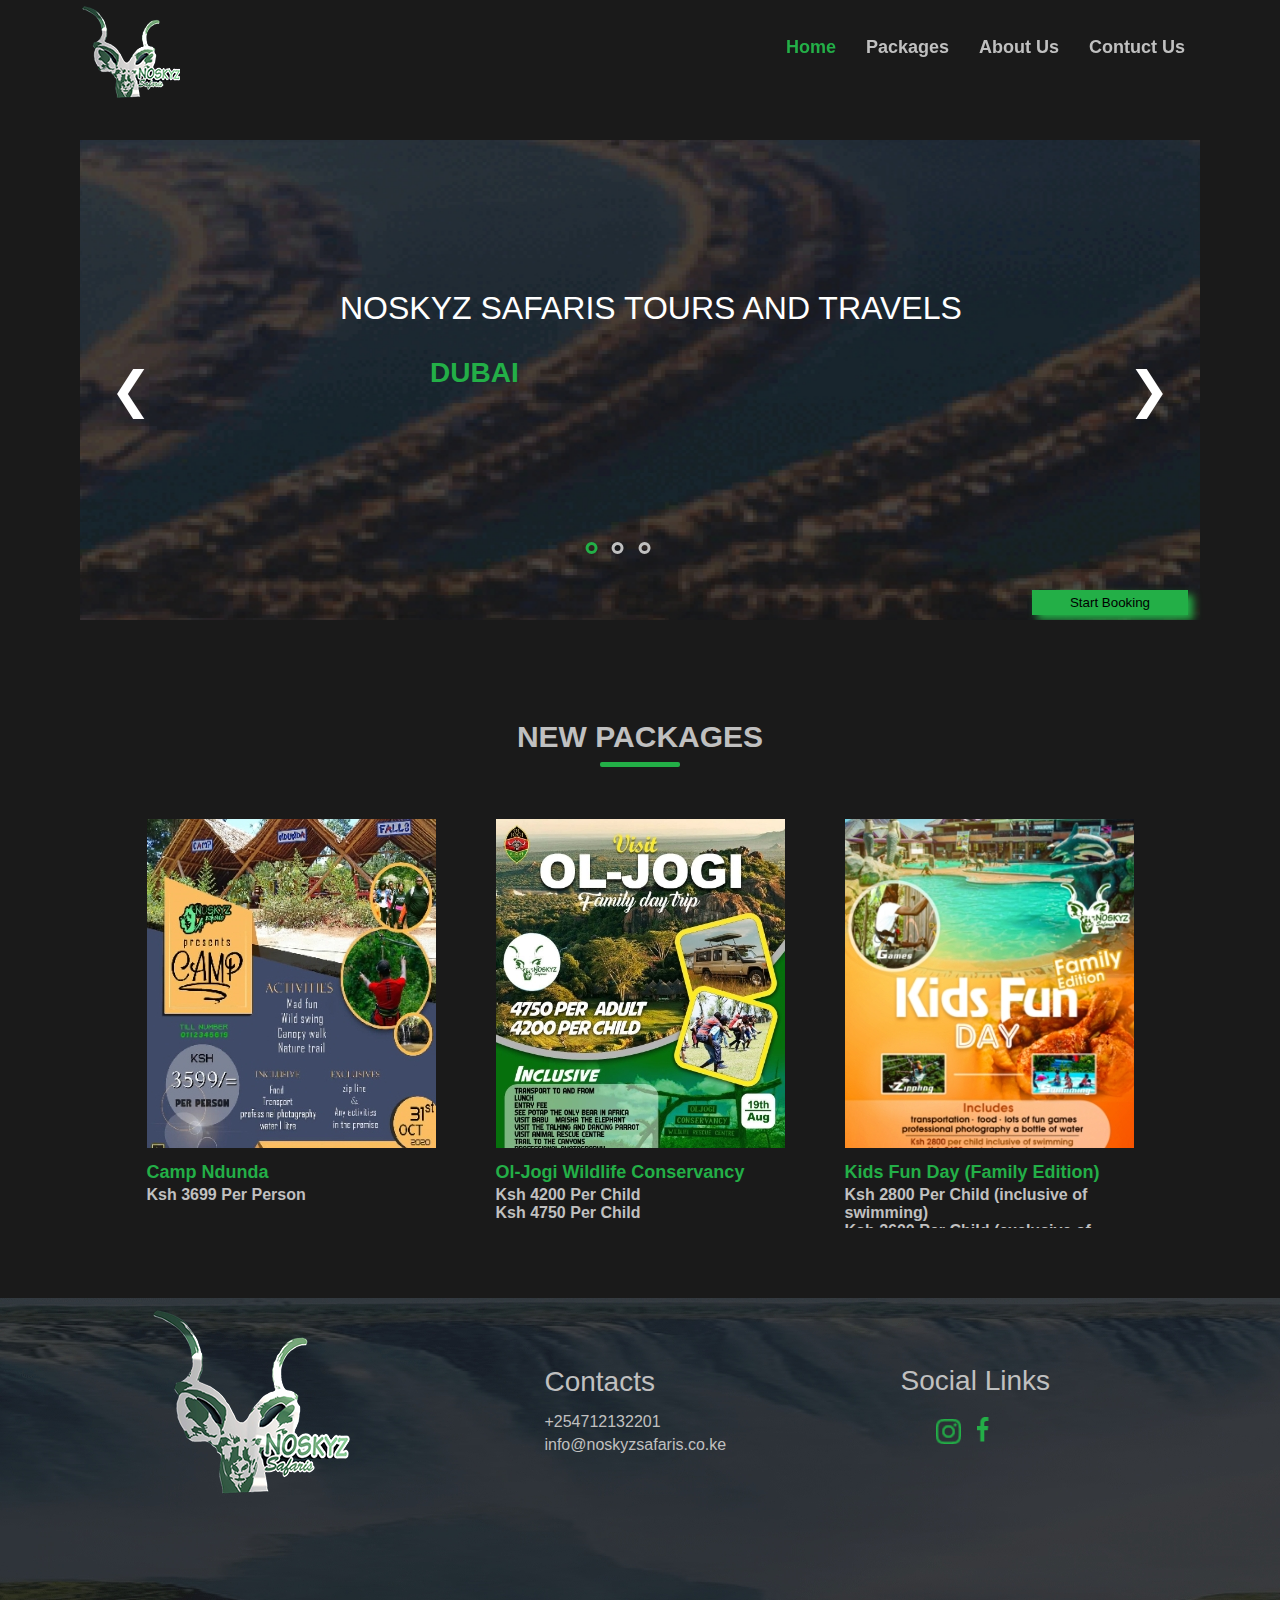
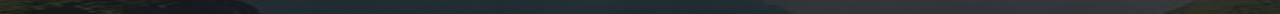
<file: index.html>
<!DOCTYPE html>
<html lang="en">
<head>
    <meta charset="UTF-8">
    <meta name="viewport" content="width=device-width, initial-scale=1.0">
    <title>NOSKYZ SAFARIS TOURS AND TRAVELS</title>
    <link rel="stylesheet" href="css/style.css">
</head>
<body>

            <!-- header -->
<header>
    <div class="wrapper-header">
        <div class="logo-nav-div">
            <a href="index.html" class="head-logo">
                <img 
                srcset="images/logo9.png 100w,
                        images/logo4.png 226w,
                        images/logo3.png 180w"
            
                sizes="(min-width: 1200px) 100px,
                       (min-width: 768px) 226px,
                       (min-width: 360px) 180px"
                
                src="images/logo3.png" alt="">
            </a>
            <nav id="navBox">
                <div id="closeBtn"><img src="images/close-green.png" alt=""></div>
                <a href="index.html" class="navItem">Home</a>
                <a href="packages.html" class="navItem">Packages</a>
                <a href="aboutUs.html" class="navItem">About Us</a>
                <a href="contuctUs.html" class="navItem">Contuct Us</a>
            </nav>
            <div id="menuBtn"><img src="images/moblie-menu.png" alt=""></div>
        </div>  
    </div> 
</header>
           <!-- /header --> 


         <!-- Slider -->
<div class="slide-container">         
    <div class="wrapper-slider">        
        <div class="slider">
            <div class="myslide fade" style="display: block;">
                    <div class="wrapper-siderTxt">  
                        <div class="txt">
                            <h1 class="header-slider">NOSKYZ SAFARIS TOURS AND TRAVELS</h1>
                            <p class="sliderTxt">DUBAI</p>
                            <a href="PackageDetail/dubai.html"><button class="btn">Start Booking</button></a>
                        </div>
                    </div> 
                    <img 
                    srcset="images/desktop dubai-slider.jpg 1280w,
                            images/tab dubai-slider.jpg 720w,
                            images/mobile dubai-slider.jpg 285w"
                
                    sizes="(min-width: 1200)  1280px,
                           (min-width: 768px) 720px,
                           (min-width: 360px) 285px"
                    
                    src="images/desktop dubai-slider.jpg" 
                    class="imgSlider" style="width: 100%; height: 100%;">
            </div>
            <div class="myslide fade">
                <div class="wrapper-siderTxt">  
                        <div class="txt">
                        <h1 class="header-slider">NOSKYZ SAFARIS TOURS AND TRAVELS</h1>
                        <p class="sliderTxt">Kids Fun Day (Family Edition)</p>
                        <a href="PackageDetail/Kids Fun Day.html"><button class="btn">Start Booking</button></a>
                        </div>
                </div> 
                <img 
                srcset="images/desktop kids-slider.jpg 1280w,
                        images/tab kids-slider.jpg 720w,
                        images/mobile kids-slider.jpg 285w"
            
                sizes="(min-width: 1200)  1280px,
                       (min-width: 768px) 720px,
                       (min-width: 360px) 285px"
                
                src="images/desktop kids-slider.jpg" 
                class="imgSlider" style="width: 100%; height: 100%;">
            </div>
            <div class="myslide fade">
                <div class="wrapper-siderTxt">  
                        <div class="txt">
                        <h1 class="header-slider">NOSKYZ SAFARIS TOURS AND TRAVELS</h1>
                        <p class="sliderTxt wide">Taita Taveta(3 nights 4 days safari)</p>
                        <a href="PackageDetail/Taita Taveta.html"><button class="btn">Start Booking</button></a>
                        </div>
                </div> 
                <img 
                srcset="images/desktop taveta-slider.jpg 1280w,
                        images/tab taveta-slider.jpg 720w,
                        images/mobile taveta-slider.jpg 285w"
            
                sizes="(min-width: 1200)  1280px,
                       (min-width: 768px) 720px,
                       (min-width: 360px) 285px"
                
                src="images/desktop taveta-slider.jpg" 
                class="imgSlider" style="width: 100%; height: 100%;">
            </div>
            <!-- <div class="myslide fade">
                <div class="wrapper-siderTxt">  
                        <div class="txt">
                        <h1 class="header-slider">NOSKYZ SAFARIS TOURS AND TRAVELS</h1>
                        <p class="sliderTxt">Camp Ndunda</p>
                        <a href="PackageDetail/Camp Ndunda.html"><button class="btn">Start Booking</button></a>
                        </div>
                </div> 
                <img 
                srcset="images/desktop campNdunda-slider.jpg 1280w,
                        images/tab campNdunda-slider.jpg 720w,
                        images/mobile campNdunda-slider.jpg 285w"
            
                sizes="(min-width: 1200)  1280px,
                       (min-width: 768px) 720px,
                       (min-width: 360px) 285px"
                
                src="images/desktop campNdunda-slider.jpg" 
                class="imgSlider" style="width: 100%; height: 100%;">
            </div> -->

            <div class="wrapper-prevNextDot">
                <!-- onclick js -->
                <a class="prev" onclick="plusSlides(-1)">&#10094;</a>
                <a class="next" onclick="plusSlides(1)">&#10095;</a> 
                
                <div class="dotsbox" style="text-align:center">
                <span class="dot" onclick="currentSlide(1)"></span>
                <span class="dot" onclick="currentSlide(2)"></span>
                <span class="dot" onclick="currentSlide(3)"></span>
                </div>
                <!-- /onclick js -->
            </div>  
        </div>
    </div>        
</div>
       
   <div class="wrapper">
          <!-- New PACKAGE (reusable for packages page)-->
       <div class="newPackages">
           <h1 class="titleNew">NEW PACKAGES</h1>
           <div class="dash"></div>
           <div class="newItems">
               <div class="new">
                    <a href="PackageDetail/Camp Ndunda.html" class="newItem">
                        <img 
                        srcset="images/large-campNdunda.jpg 289w,
                                images/mediumBig-campNdunda.jpg 220w,
                                images/mobile-campNdunda.jpg 270w"
      
                        sizes="(min-width: 1200px) 289px,
                               (min-width: 768px) 220px,
                               (min-width: 360px) 270px"
                  
                       src="images/mobile-campNdunda.jpg" alt="">
                     </a>       
                    <div class="newItemDetail">
                        <h1 class="newH1">Camp Ndunda</h1>
                        <p class="newTxt">Ksh 3699 Per Person</p>
                    </div>
               </div>
               <div class="new">
                <a href="PackageDetail/Ol-Jogi.html" class="newItem">
                    <img 
                          srcset="images/desktop ol-jogi poster.jpg 289w,
                                  images/tab ol-jogi poster.jpg 220w,
                                  images/mobile ol-jogi-poster.jpg 270w"
        
                          sizes="(min-width: 1200px) 289px,
                                 (min-width: 768px) 220px,
                                 (min-width: 360px) 270px"
                    
                        src="images/desktop ol-jogi poster.jpg" alt="">
                </a>
                    <div class="newItemDetail">
                        <h1 class="newH1">Ol-Jogi Wildlife Conservancy</h1>
                        <p class="newTxt">Ksh 4200 Per Child<br>Ksh 4750 Per Child</p>
                    </div>
               </div>
               <div class="new">
                <a href="PackageDetail/Kids Fun Day.html" class="newItem">
                    <img 
                          srcset="images/desktop kids-fun poster.jpg 289W,
                                  images/tab kids-fun poster.jpg 220w,
                                  images/mobile kids-fun poster.jpg 284w"
        
                          sizes="(min-width: 1200px) 289px,
                                 (min-width: 768px) 220px,
                                 (min-width: 360px) 284px"
                    
                        src="images/desktop kids-fun poster.jpg" alt="">
                </a>
                    <div class="newItemDetail">
                        <h1 class="newH1">Kids Fun Day (Family Edition)</h1>
                        <p class="newTxt">
                            Ksh 2800 Per Child (inclusive of swimming)
                            <br>
                            Ksh 2600 Per Child (exclusive of swimming)
                        </p>
                    </div>
               </div>
               
           </div>
       </div>         
   </div>  
   
              <!-- FOOTER -->
    <footer>
        <div class="wrapper-footer">    
            <a href="index.html"><div class="footerLogo">
                <img 
                srcset="images/logo8.png 200w,
                        images/logo7.png 250w,
                        images/logo6.png 178w"

                sizes="(min-width: 1200px) 200px,
                       (min-width: 768px) 250px,
                       (min-width: 360px) 178px"
                
                src="images/logo6.png" alt="">
            </div></a>
            <div class="footer-contact-detail">
                <h1>Contacts</h1>
                <p>+254712132201</p>
                <p>info@noskyzsafaris.co.ke</p>
            </div>
            <div class="footer-social-links">
                <h1>Social Links</h1>
                <div class="links">
                    <a href="https://instagram.com/noskyzsafaris254"><div class="ig-icon"><img src="images/ig-png.png" alt=""></div></a>
                    <a href="https://www.facebook.com/profile.php?id=100077521027048"><div class="fb-icon"><img src="images/fb-png.png" alt=""></div></a>
                </div>
            </div>
        </div> 
    </footer> 
    
    
    <script src="js/navbar.js"></script>
    <script src="js/slider.js"></script>
</body>
</html>
</file>
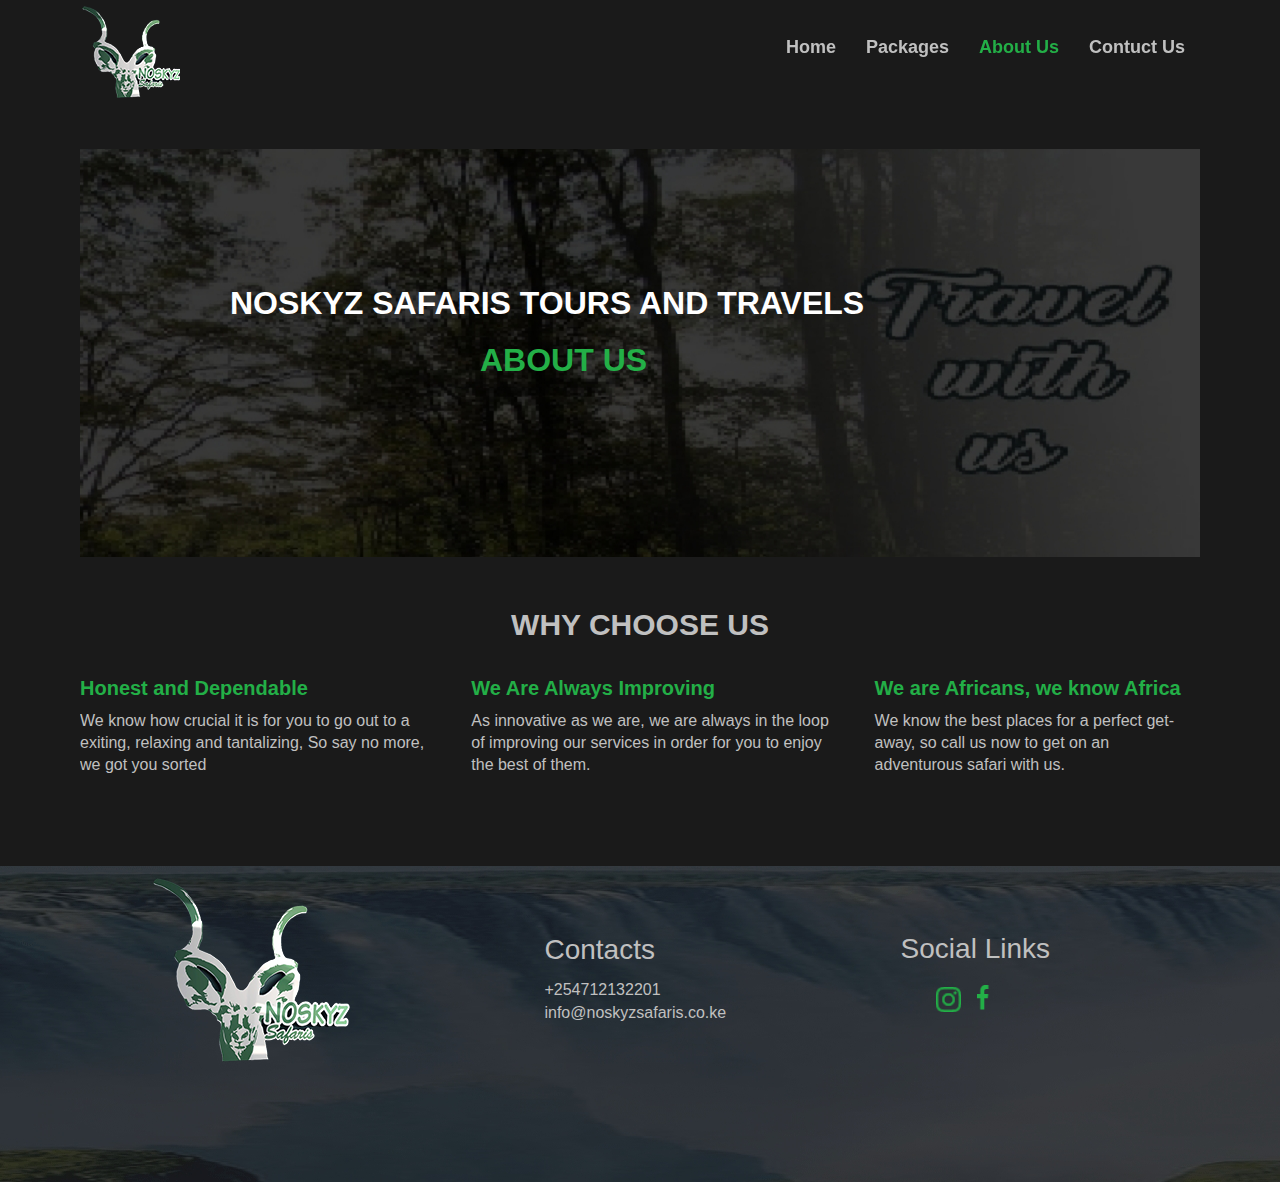
<file: aboutUs.html>
<!DOCTYPE html>
<html lang="en">
<head>
    <meta charset="UTF-8">
    <meta name="viewport" content="width=device-width, initial-scale=1.0">
    <title>About Us - NOSKYZ SAFARIS TOURS AND TRAVELS</title>
    <link rel="stylesheet" href="css/style.css">
</head>
<body>
 
                <!-- header -->
<header>
    <div class="wrapper-header">
        <div class="logo-nav-div">
            <a href="index.html" class="head-logo">
                <img 
                srcset="images/logo9.png 100w,
                        images/logo4.png 226w,
                        images/logo3.png 180w"
            
                sizes="(min-width: 1200px) 100px,
                       (min-width: 768px) 226px,
                       (min-width: 360px) 180px"
                
                src="images/logo3.png" alt="">
            </a>
            <nav id="navBox">
                <div id="closeBtn"><img src="images/close-green.png" alt=""></div>
                <a href="index.html" class="navItem">Home</a>
                <a href="packages.html" class="navItem">Packages</a>
                <a href="aboutUs.html" class="navItem">About Us</a>
                <a href="contuctUs.html" class="navItem">Contuct Us</a>
            </nav>
            <div id="menuBtn"><img src="images/moblie-menu.png" alt=""></div>
        </div>  
    </div> 
</header>
           <!-- /header --> 


    <div class="wrapper">       
           <!-- aboutBanner -->
        <div class="aboutBannerContainer">
            <div class="wrapperBanner">
                <div class="aboutBanner">
                    <div class="wrapperTxtBanner">
                        <div class="about-banner-Content">
                            <h1>NOSKYZ SAFARIS TOURS AND TRAVELS</h1>
                            <p>ABOUT US</p>
                        </div>
                        <img 
                        srcset="images/large-imgAll.jpg 1120w,
                                images/tab-hero-3.jpg 720w,
                                images/mobile2-banner.jpg 284w"
                    
                        sizes="(min-width: 1200px) 1200px,
                               (min-width: 768px) 720px,
                               (min-width: 360px) 284px"    
                        
                        src="images/mobile2-banner.jpg" class ="imgBanner" alt="">
                    </div>
                </div>
            </div>

        </div>   
           <!-- /aboutBanner -->

           <!-- aboutContent -->
           <div class="aboutContent">
               <h1>WHY CHOOSE US</h1>
               <div class="aboutUsDetails">
                   <div class="content">
                       <h1>Honest and Dependable</h1>
                       <p>We know how crucial it is for you to go out to a exiting,
                          relaxing and tantalizing, So say no more, 
                          we got you sorted
                        </p>
                   </div>
                   <div class="content">
                    <h1>We Are Always Improving</h1>
                    <p>As innovative as we are, 
                       we are always in the loop of improving 
                       our services in order for you to enjoy the best of them.
                     </p>
                   </div>
                   <div class="content">
                    <h1>We are Africans, we know Africa</h1>
                    <p>We know the best places for a perfect 
                        get-away, so call us now to get on an
                        adventurous safari with us.
                     </p>
                   </div>
               </div>
           </div>
           <!-- /aboutContent -->
        </div>   
                       <!-- FOOTER -->
                       <footer>
                        <div class="wrapper-footer">    
                            <a href="index.html"><div class="footerLogo">
                                <img 
                                srcset="images/logo8.png 200w,
                                        images/logo7.png 250w,
                                        images/logo6.png 178w"
                
                                sizes="(min-width: 1200px) 200px,
                                       (min-width: 768px) 250px,
                                       (min-width: 360px) 178px"
                                
                                src="images/logo6.png" alt="">
                            </div></a>
                            <div class="footer-contact-detail">
                                <h1>Contacts</h1>
                                <p>+254712132201</p>
                                <p>info@noskyzsafaris.co.ke</p>
                            </div>
                            <div class="footer-social-links">
                                <h1>Social Links</h1>
                                <div class="links">
                                    <a href="https://instagram.com/noskyzsafaris254"><div class="ig-icon"><img src="images/ig-png.png" alt=""></div></a>
                                    <a href="https://www.facebook.com/profile.php?id=100077521027048"><div class="fb-icon"><img src="images/fb-png.png" alt=""></div></a>
                                </div>
                            </div>
                        </div> 
                    </footer> 
    

    <script src="js/navbar.js"></script>
</body>
</html>
</file>
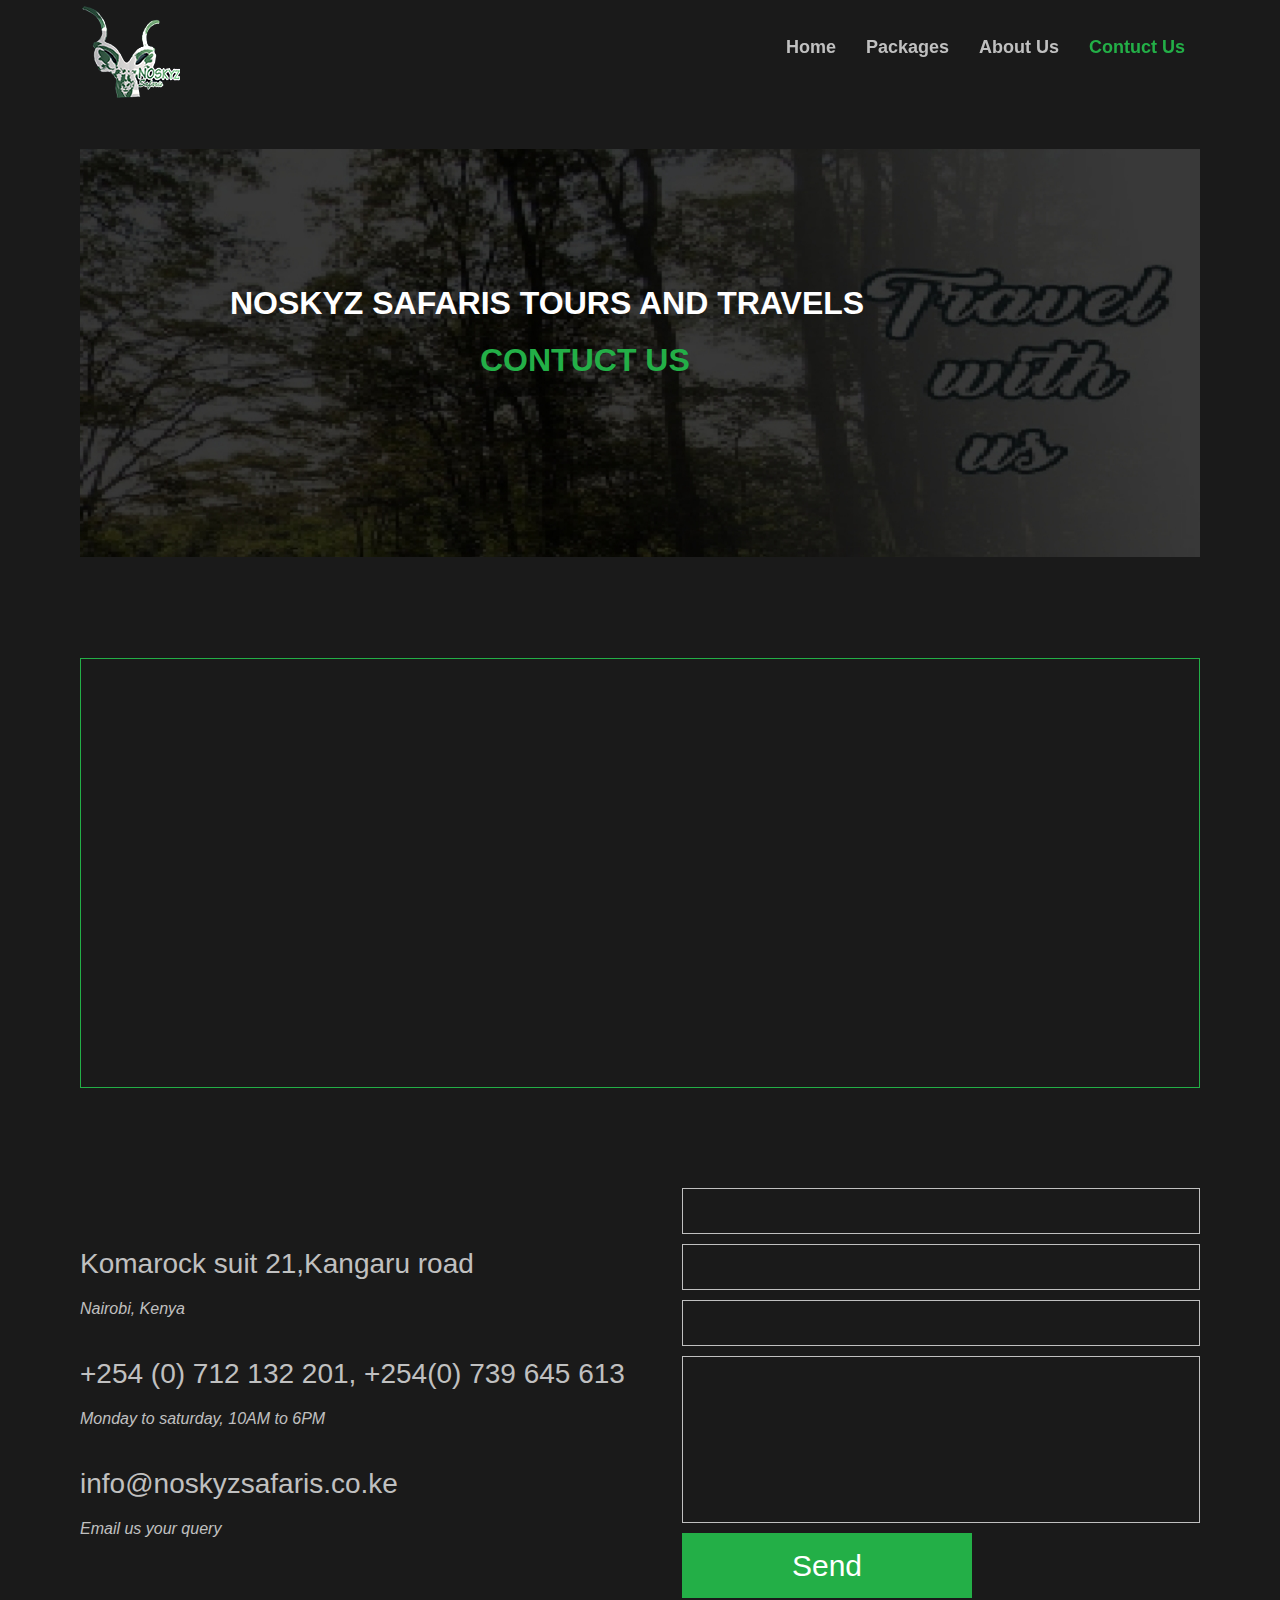
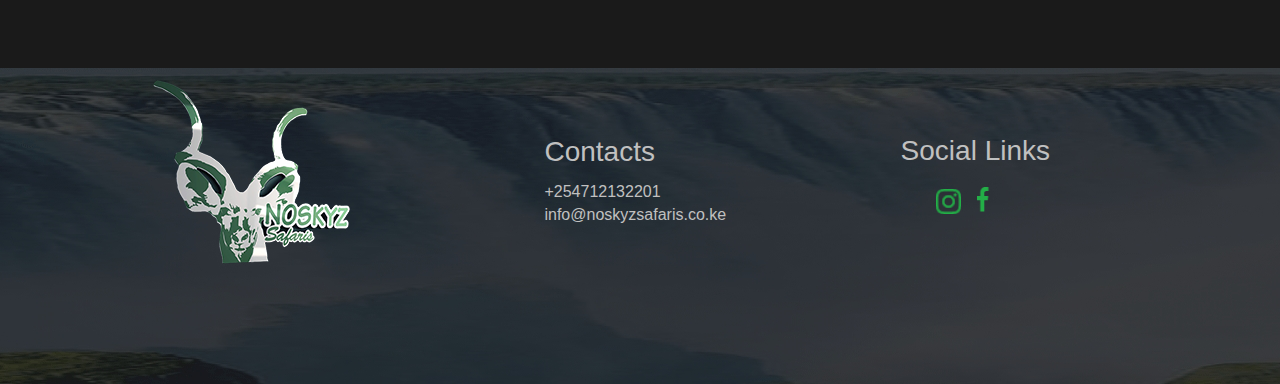
<file: contuctUs.html>
<!DOCTYPE html>
<html lang="en">
<head>
    <meta charset="UTF-8">
    <meta name="viewport" content="width=device-width, initial-scale=1.0">
    <title>Contuct Us - NOSKYZ SAFARIS TOURS AND TRAVELS</title>
    <link rel="stylesheet" href="css/style.css">
</head>
<body>
    
               <!-- header -->
<header>
    <div class="wrapper-header">
        <div class="logo-nav-div">
            <a href="index.html" class="head-logo">
                <img 
                srcset="images/logo9.png 100w,
                        images/logo4.png 226w,
                        images/logo3.png 180w"
            
                sizes="(min-width: 1200px) 100px,
                       (min-width: 768px) 226px,
                       (min-width: 360px) 180px"
                
                src="images/logo3.png" alt="">
            </a>
            <nav id="navBox">
                <div id="closeBtn"><img src="images/close-green.png" alt=""></div>
                <a href="index.html" class="navItem">Home</a>
                <a href="packages.html" class="navItem">Packages</a>
                <a href="aboutUs.html" class="navItem">About Us</a>
                <a href="contuctUs.html" class="navItem">Contuct Us</a>
            </nav>
            <div id="menuBtn"><img src="images/moblie-menu.png" alt=""></div>
        </div> 
    </div> 
</header>
           <!-- /header --> 

        <div class="wrapper">
                 <!-- aboutBanner -->
            <div class="aboutBannerContainer">
                <div class="wrapperBanner">
                    <div class="aboutBanner">
                        <div class="wrapperTxtBanner">
                            <div class="about-banner-Content">
                                <h1>NOSKYZ SAFARIS TOURS AND TRAVELS</h1>
                                <p>CONTUCT US</p>
                            </div>
                            <img 
                            srcset="images/large-imgAll.jpg 1120w,
                                    images/tab-hero-3.jpg 720w,
                                    images/mobile-hero-3.jpg 285w"
                        
                            sizes="(min-width: 1200px) 1200px,
                                   (min-width: 768px) 720px,
                                   (min-width: 360px) 285px"    
                            
                            src="images/mobile-hero-3.jpg" class ="imgBanner" alt="">
                        </div>
                    </div>
                </div>
            </div>   

            <!-- MAP -->
            <div class="mapBox">
            </div>
            <!-- /MAP -->

            <!-- Location detail-->
            <div class="locationDetailForm">
                <div class="details">
                    <p>Komarock suit 21,Kangaru road <br><p id="country">Nairobi, Kenya</p></p>
                    <p>+254 (0) 712 132 201, +254(0) 739 645 613 <br><p id="timeDay">Monday to saturday, 10AM to 6PM</p></p>
                    <p>info@noskyzsafaris.co.ke <br><p id="cEmail">Email us your query</p></p>
                </div>
                <div class="contuctForm">
                    <input type="text" class="inputField">
                    <input type="text" class="inputField">
                    <input type="text" class="inputField">
                    <input type="text" class="bigInput">
                    <button class="btnSend">Send</button>
                </div>
            </div>
            <!-- /Location detail-->
        </div>

                           <!-- FOOTER -->
                           <footer>
                            <div class="wrapper-footer">    
                                <a href="index.html"><div class="footerLogo">
                                    <img 
                                    srcset="images/logo8.png 200w,
                                            images/logo7.png 250w,
                                            images/logo6.png 178w"
                    
                                    sizes="(min-width: 1200px) 200px,
                                           (min-width: 768px) 250px,
                                           (min-width: 360px) 178px"
                                    
                                    src="images/logo6.png" alt="">
                                </div></a>
                                <div class="footer-contact-detail">
                                    <h1>Contacts</h1>
                                    <p>+254712132201</p>
                                    <p>info@noskyzsafaris.co.ke</p>
                                </div>
                                <div class="footer-social-links">
                                    <h1>Social Links</h1>
                                    <div class="links">
                                        <a href="https://instagram.com/noskyzsafaris254"><div class="ig-icon"><img src="images/ig-png.png" alt=""></div></a>
                                        <a href="https://www.facebook.com/profile.php?id=100077521027048"><div class="fb-icon"><img src="images/fb-png.png" alt=""></div></a>
                                    </div>
                                </div>
                            </div> 
                        </footer> 



<script src="js/navbar.js"></script>
</body>
</html>
</file>
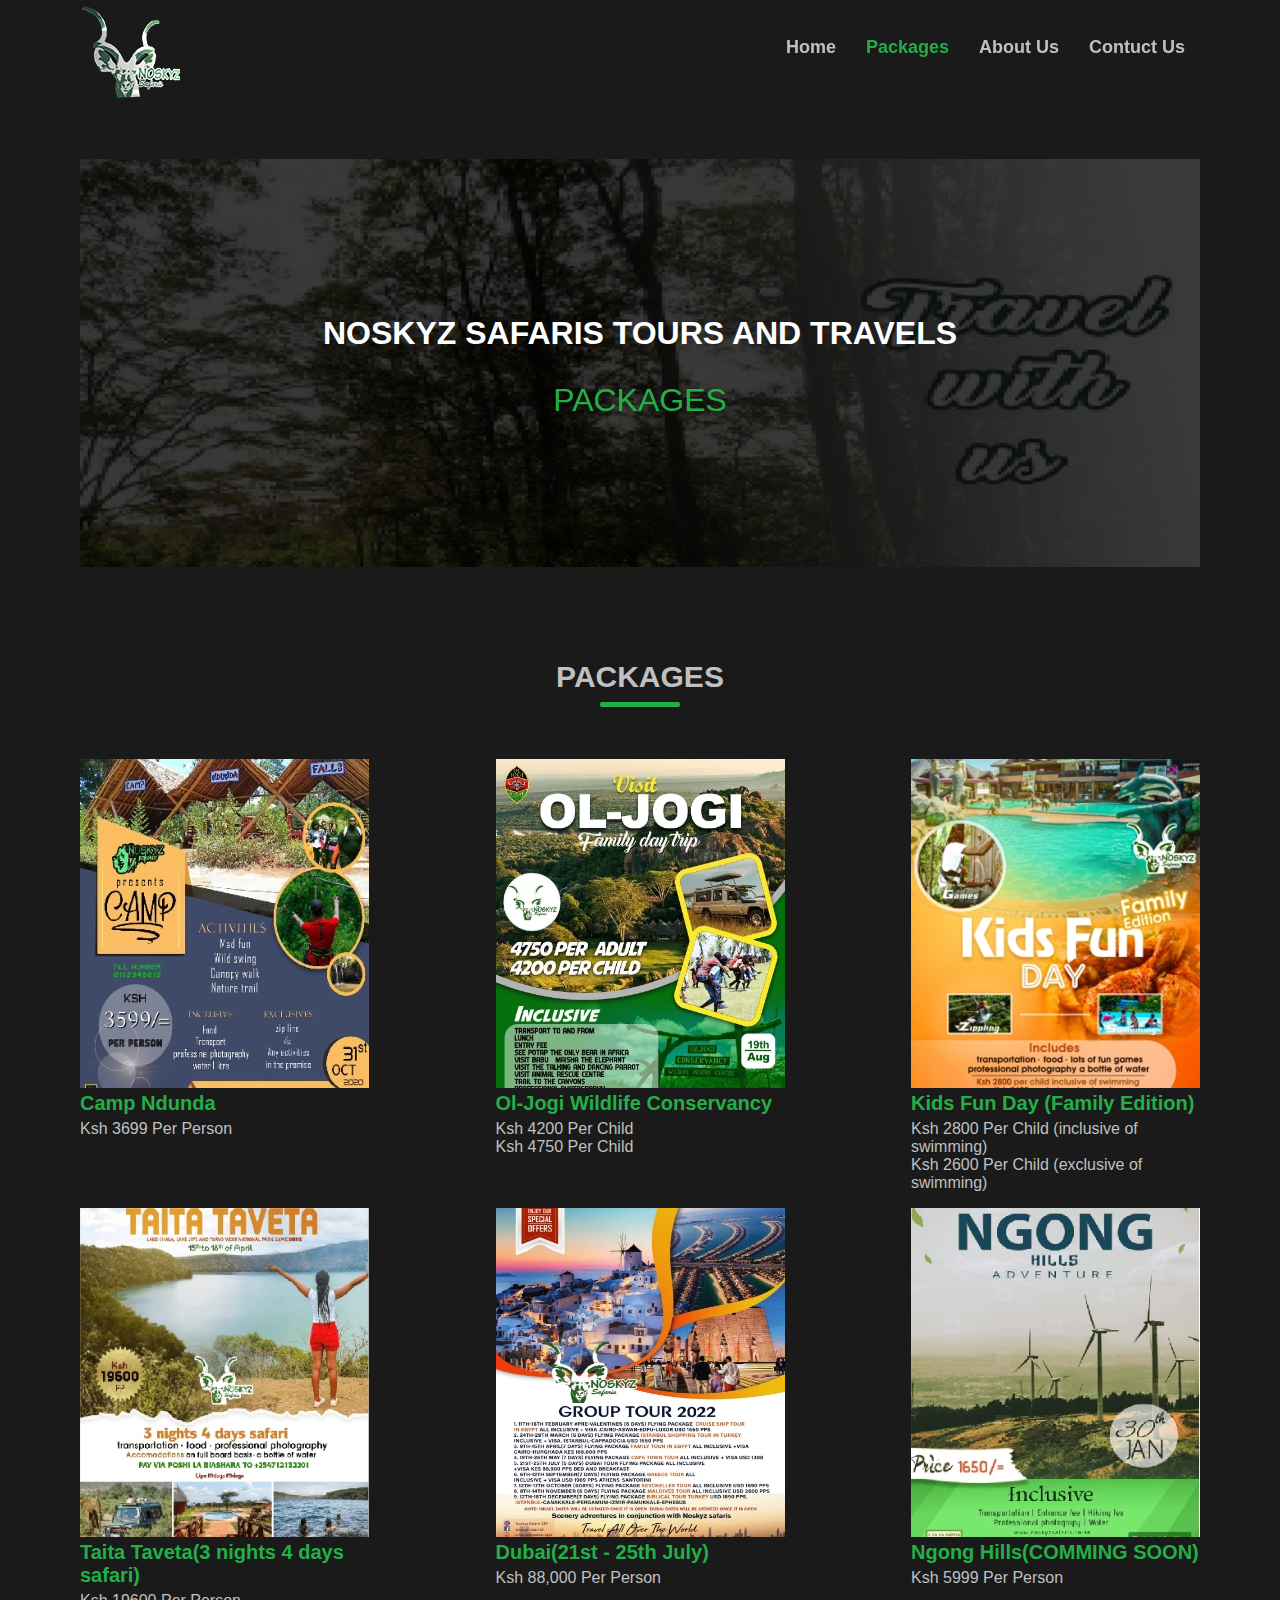
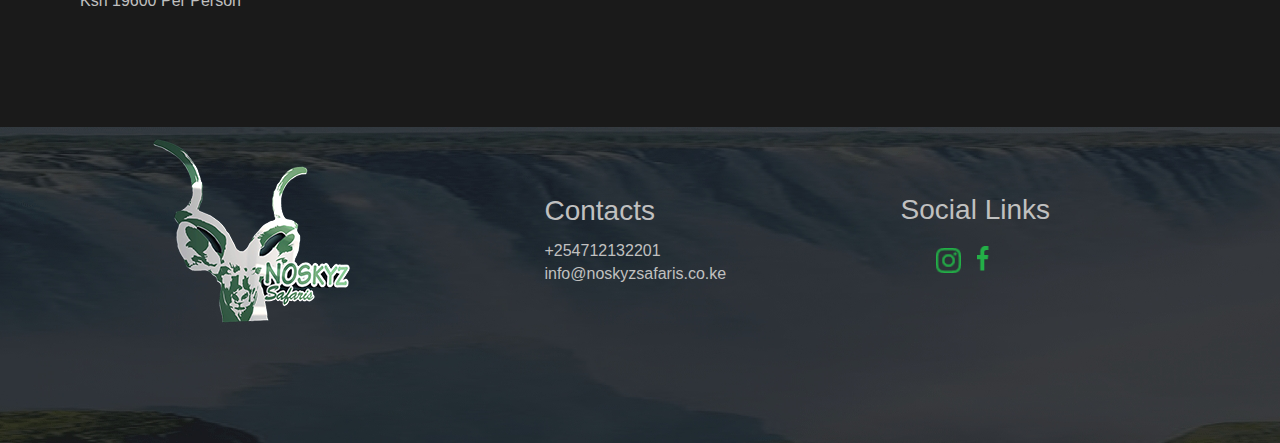
<file: packages.html>
<!DOCTYPE html>
<html lang="en">
<head>
    <meta charset="UTF-8">
    <meta name="viewport" content="width=device-width, initial-scale=1.0">
    <title>PACKAGES - NOSKYZ SAFARIS TOURS AND TRAVELS</title>
    <link rel="stylesheet" href="css/style.css">
</head>
<body>
    
     <!-- header -->
     <header>
        <div class="wrapper-header">
            <div class="logo-nav-div">
                <a href="index.html" class="head-logo">
                    <img 
                    srcset="images/logo9.png 100w,
                            images/logo4.png 226w,
                            images/logo3.png 180w"
                
                    sizes="(min-width: 1200px) 100px,
                           (min-width: 768px) 226px,
                           (min-width: 360px) 180px"
                    
                    src="images/logo3.png" alt="">
                </a>
                <nav id="navBox">
                    <div id="closeBtn"><img src="images/close-green.png" alt=""></div>
                    <a href="index.html" class="navItem">Home</a>
                    <a href="packages.html" class="navItem">Packages</a>
                    <a href="aboutUs.html" class="navItem">About Us</a>
                    <a href="contuctUs.html" class="navItem">Contuct Us</a>
                </nav>
                <div id="menuBtn"><img src="images/moblie-menu.png" alt=""></div>
            </div> 
        </div> 
    </header>
               <!-- /header -->        

               <!-- packageBanner-->
    <div class="bannerContainer">
        <div class="wrapperBanner">
            <div class="bannerBox">
                <div class="wrapperTxtBanner">
                    <div class="bannerContent"> <!-- reusable -->
                        <h1>NOSKYZ SAFARIS TOURS AND TRAVELS</h1>
                        <p>PACKAGES</p>
                    </div>
                    <img 
                    srcset="images/large-imgAll.jpg 1120w,
                            images/tab-hero-3.jpg 720w,
                            images/mobile-hero-3.jpg 285w"
                
                    sizes="(min-width: 1200px) 1200px,
                           (min-width: 768px) 720px,
                           (min-width: 360px) 285px"    
                    
                    src="images/mobile-hero-3.jpg" class ="imgBanner" alt="">
                </div>
            </div>
        </div>
    </div>           
                  <!-- /packageBanner-->
                  
    <div class="wrapper">
                   <!-- packageBanner -->
        <div class="Packages">
            <h1 class="titlePackages">PACKAGES</h1>
            <div class="dash"></div>
            <div class="packageItems">
                <div class="package">
                    <a href="PackageDetail/Camp Ndunda.html" class="packItem">
                        <img 
                        srcset="images/large-campNdunda.jpg 289w,
                                images/mediumBig-campNdunda.jpg 220w,
                                images/mobile-campNdunda.jpg 270w"
      
                        sizes="(min-width: 1200px) 289px,
                               (min-width: 768px) 220px,
                               (min-width: 360px) 270px"
                  
                       src="images/mobile-campNdunda.jpg" alt="">
                    </a>
                    <div class="packItemDetail">
                        <h1 class="packH1">Camp Ndunda</h1>
                        <p class="packTxt">Ksh 3699 Per Person</p>
                    </div>
                </div>
                <div class="package">
                    <a href="PackageDetail/packageDetails.html" class="packItem">
                        <img 
                        srcset="images/desktop ol-jogi poster.jpg 289w,
                                images/tab ol-jogi poster.jpg 220w,
                                images/mobile ol-jogi-poster.jpg 270w"
      
                        sizes="(min-width: 1200px) 289px,
                               (min-width: 768px) 220px,
                               (min-width: 360px) 270px"
                  
                      src="images/desktop ol-jogi poster.jpg" alt="">
                    </a>
                    <div class="packItemDetail">
                        <h1 class="packH1">Ol-Jogi Wildlife Conservancy</h1>
                        <p class="packTxt">Ksh 4200 Per Child<br>Ksh 4750 Per Child</p>
                    </div>
                </div>
                <div class="package">
                    <a href="PackageDetail/packageDetails.html" class="packItem">
                        <img 
                        srcset="images/desktop kids-fun poster.jpg 289W,
                                images/tab kids-fun poster.jpg 220w,
                                images/mobile kids-fun poster.jpg 284w"
      
                        sizes="(min-width: 1200px) 289px,
                               (min-width: 768px) 220px,
                               (min-width: 360px) 284px"
                  
                      src="images/desktop kids-fun poster.jpg" alt="">
                    </a>
                    <div class="packItemDetail">
                        <h1 class="packH1">Kids Fun Day (Family Edition)</h1>
                        <p class="packTxt">
                            Ksh 2800 Per Child (inclusive of swimming)
                            <br>
                            Ksh 2600 Per Child (exclusive of swimming)
                        </p>
                    </div>
                </div>
                <div class="package">
                    <a href="PackageDetail/Taita Taveta.html" class="packItem">
                        <img 
                        srcset="images/large-taveta.jpg 289w,
                                images/mediumBig-taveta.jpg 220w,
                                images/mobile-taveta.jpg 284w"
    
                        sizes="(min-width: 1200px) 289px,
                               (min-width: 768px) 220px,
                               (min-width: 360px) 284px"
                        
                        src="images/mobile-taveta.jpg" alt="">
                    </a>
                    <div class="packItemDetail">
                        <h1 class="packH1">Taita Taveta(3 nights 4 days safari)</h1>
                        <p class="packTxt">Ksh 19600 Per Person</p>
                    </div>
            </div>
            <div class="package">
                    <a href="PackageDetail/dubai.html" class="packItem">
                        <img 
                        srcset="images/desktop dubai poster.jpg 289w,
                                images/tab dubai poster.jpg 220w,
                                images/mobile dubai poster.jpg 284w"
    
                        sizes="(min-width: 1200px) 289px,
                               (min-width: 768px) 220px,
                               (min-width: 360px) 284px"
                        
                        src="images/desktop dubai poster.jpg" alt="">
                    </a>
                    <div class="packItemDetail">
                        <h1 class="packH1">Dubai(21st - 25th July)</h1>
                        <p class="packTxt">Ksh 88,000 Per Person</p>
                    </div>
            </div>
            <div class="package">
                    <a href="#" class="packItem">
                        <img 
                        srcset="images/large-ngong.jpg 289w,
                                images/mediumBig-taveta.jpg 220w,
                                images/mobile-taveta.jpg 284w"
    
                        sizes="(min-width: 1200px) 289px,
                               (min-width: 768px) 220px,
                               (min-width: 360px) 284px"
                        
                        src="images/mobile-ngong.jpg" alt="">
                    </a>
                    <div class="packItemDetail">
                        <h1 class="packH1">Ngong Hills(COMMING SOON)</h1>
                        <p class="packTxt">Ksh 5999 Per Person</p>
                    </div>
            </div>
            </div>
        </div>              
               <!-- /packageBanner-->
    </div>

                  
              <!-- FOOTER -->
              <footer>
                <div class="wrapper-footer">    
                    <a href="index.html"><div class="footerLogo">
                        <img 
                        srcset="images/logo8.png 200w,
                                images/logo7.png 250w,
                                images/logo6.png 178w"
        
                        sizes="(min-width: 1200px) 200px,
                               (min-width: 768px) 250px,
                               (min-width: 360px) 178px"
                        
                        src="images/logo6.png" alt="">
                    </div></a>
                    <div class="footer-contact-detail">
                        <h1>Contacts</h1>
                        <p>+254712132201</p>
                        <p>info@noskyzsafaris.co.ke</p>
                    </div>
                    <div class="footer-social-links">
                        <h1>Social Links</h1>
                        <div class="links">
                            <a href="https://instagram.com/noskyzsafaris254"><div class="ig-icon"><img src="images/ig-png.png" alt=""></div></a>
                            <a href="https://www.facebook.com/profile.php?id=100077521027048"><div class="fb-icon"><img src="images/fb-png.png" alt=""></div></a>
                        </div>
                    </div>
                </div> 
            </footer> 



















               <script src="js/navbar.js"></script>
</body>
</html>
</file>
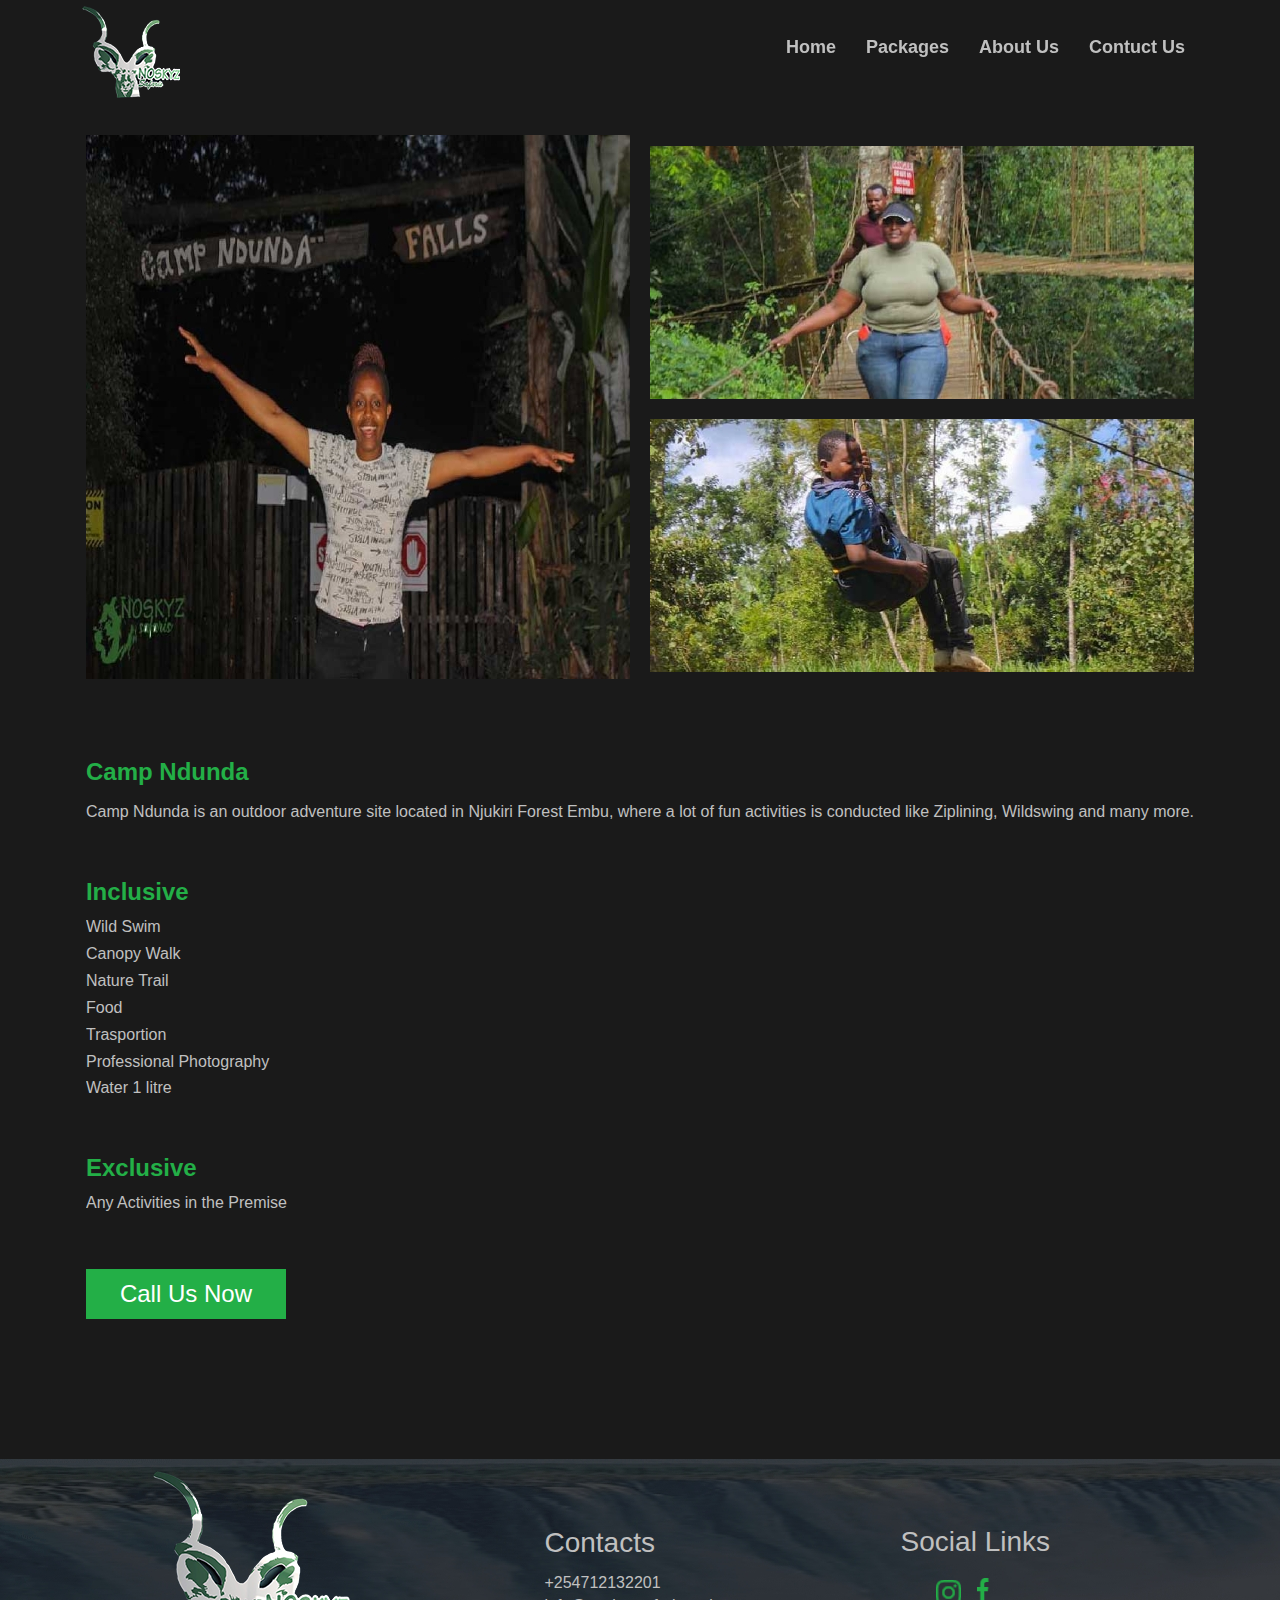
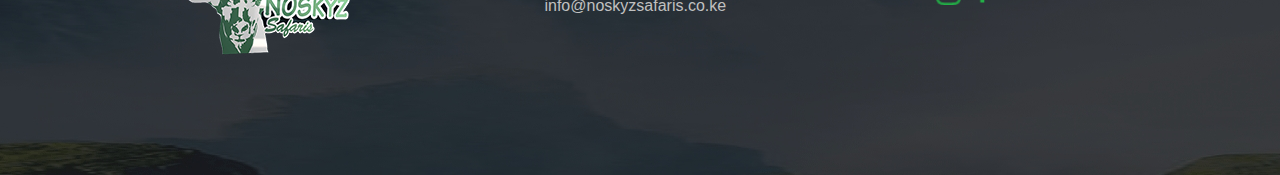
<file: PackageDetail/Camp Ndunda.html>
<!DOCTYPE html>
<html lang="en">
<head>
    <meta charset="UTF-8">
    <meta name="viewport" content="width=device-width, initial-scale=1.0">
    <title>CAMP NDUNDA - NOSKYZ SAFARIS TOURS AND TRAVELS</title>
    <link rel="stylesheet" href="../css/style.css">
</head>
<body>
   

            <!-- header -->
            <header>
                <div class="wrapper-header">
                    <div class="logo-nav-div">
                        <a href="../index.html" class="head-logo">
                            <img 
                            srcset="../images/logo9.png 100w,
                                    ../images/logo4.png 226w,
                                    ../images/logo3.png 180w"
                    
                            sizes=" (min-width: 1200px) 100px,
                                    (min-width: 768px) 226px,
                                    (min-width: 360px) 180px" 
                            
                            src="../images/logo3.png" alt="">
                        </a>
                        <nav id="navBox">
                            <div id="closeBtn"><img src="../images/close-green.png" alt=""></div>
                            <a href="../index.html" class="navItem">Home</a>
                            <a href="../packages.html" class="navItem">Packages</a>
                            <a href="../aboutUs.html" class="navItem">About Us</a>
                            <a href="../contuctUs.html" class="navItem">Contuct Us</a>
                        </nav>
                        <div id="menuBtn"><img src="../images/moblie-menu.png" alt=""></div>
                    </div>
                </div> 
            </header>
                       <!-- /header -->    

                      
            <div class="wrapper">
                     <!-- imgDetails -->
                <div class="imgDetailBox">
                    <div class="imgBox1">
                        <img 
                        srcset="../images/large camp ndunda1.jpg 544w,
                                ../images/mobile camp ndunda1.jpg 284w"

                        sizes="(min-width: 768px) 544px,
                               (min-width: 360px) 284px"
                        
                        src="../images/large camp ndunda1.jpg" alt="">
                    </div>
                    <div class="imgBox2">
                        <img 
                        srcset="../images/large camp ndunda2.jpg 544w,
                                ../images/mobile camp ndunda2.jpg 284w"

                        sizes="(min-width: 768px) 544px,
                               (min-width: 360px) 284px"
                        
                        src="../images/large camp ndunda2.jpg" alt="">
                        
                        <img 
                        srcset="../images/large camp ndunda-3.jpg 544w,
                                ../images/mobile camp ndunda3.jpg 284w"

                        sizes="(min-width: 768px) 544px,
                               (min-width: 360px) 284px"
                        
                        src="../images/large camp ndunda-3.jpg" alt="">
                    </div>
                </div>
                    <!-- /imgDetails -->

                    <!-- imgContent-->
                <div class="imgContent">
                    <h1>Camp Ndunda</h1>
                    <p>
                      Camp Ndunda is an outdoor adventure site located in
                      Njukiri Forest Embu, where a lot of fun activities is
                      conducted like Ziplining, Wildswing and many more.  
                    </p>
                </div>    
                    <!-- /imgContent-->

                    <!-- inclusive Exclusive -->
                    <div class="inclusive-exclusive">
                        <div class="inclusive">
                            <h1>Inclusive</h1>
                            <p>Wild Swim</p>
                            <p>Canopy Walk</p>
                            <p>Nature Trail</p>
                            <p>Food</p>
                            <p>Trasportion</p>
                            <p>Professional Photography</p>
                            <p>Water 1 litre</p>
                        </div>
                        <div class="exclusive">
                            <h1>Exclusive</h1>
                            <p>Any Activities in the Premise</p>
                        </div>
                        <a href="tel:+254712132201"><button class="btnBook">Call Us Now</button></a>
                    </div>
                    <!-- /inclusive Exclusive -->
            </div>           
                       
                     <!-- FOOTER -->
                     <footer>
                        <div class="wrapper-footer">    
                            <a href="../index.html"><div class="footerLogo">
                                <img 
                                srcset="../images/logo8.png 200w,
                                        ../images/logo7.png 250w,
                                        ../images/logo6.png 178w"
                
                                sizes=" (min-width: 1200px) 200px,
                                        (min-width: 768px) 250px,
                                        (min-width: 360px) 178px"
                                
                                src="../images/mobile-footer-logo.png" alt="">
                            </div></a>
                            <div class="footer-contact-detail">
                                <h1>Contacts</h1>
                                <p>+254712132201</p>
                                <p>info@noskyzsafaris.co.ke</p>
                            </div>
                            <div class="footer-social-links">
                                <h1>Social Links</h1>
                                <div class="links">
                                    <a href="https://instagram.com/noskyzsafaris254"><div class="ig-icon"><img src="../images/ig-png.png" alt=""></div></a>
                                    <a href="https://www.facebook.com/profile.php?id=100077521027048"><div class="fb-icon"><img src="../images/fb-png.png" alt=""></div></a>
                                </div>
                            </div>
                        </div> 

 
    <script src="../js/navbar.js"></script>
</body>
</html>
</file>
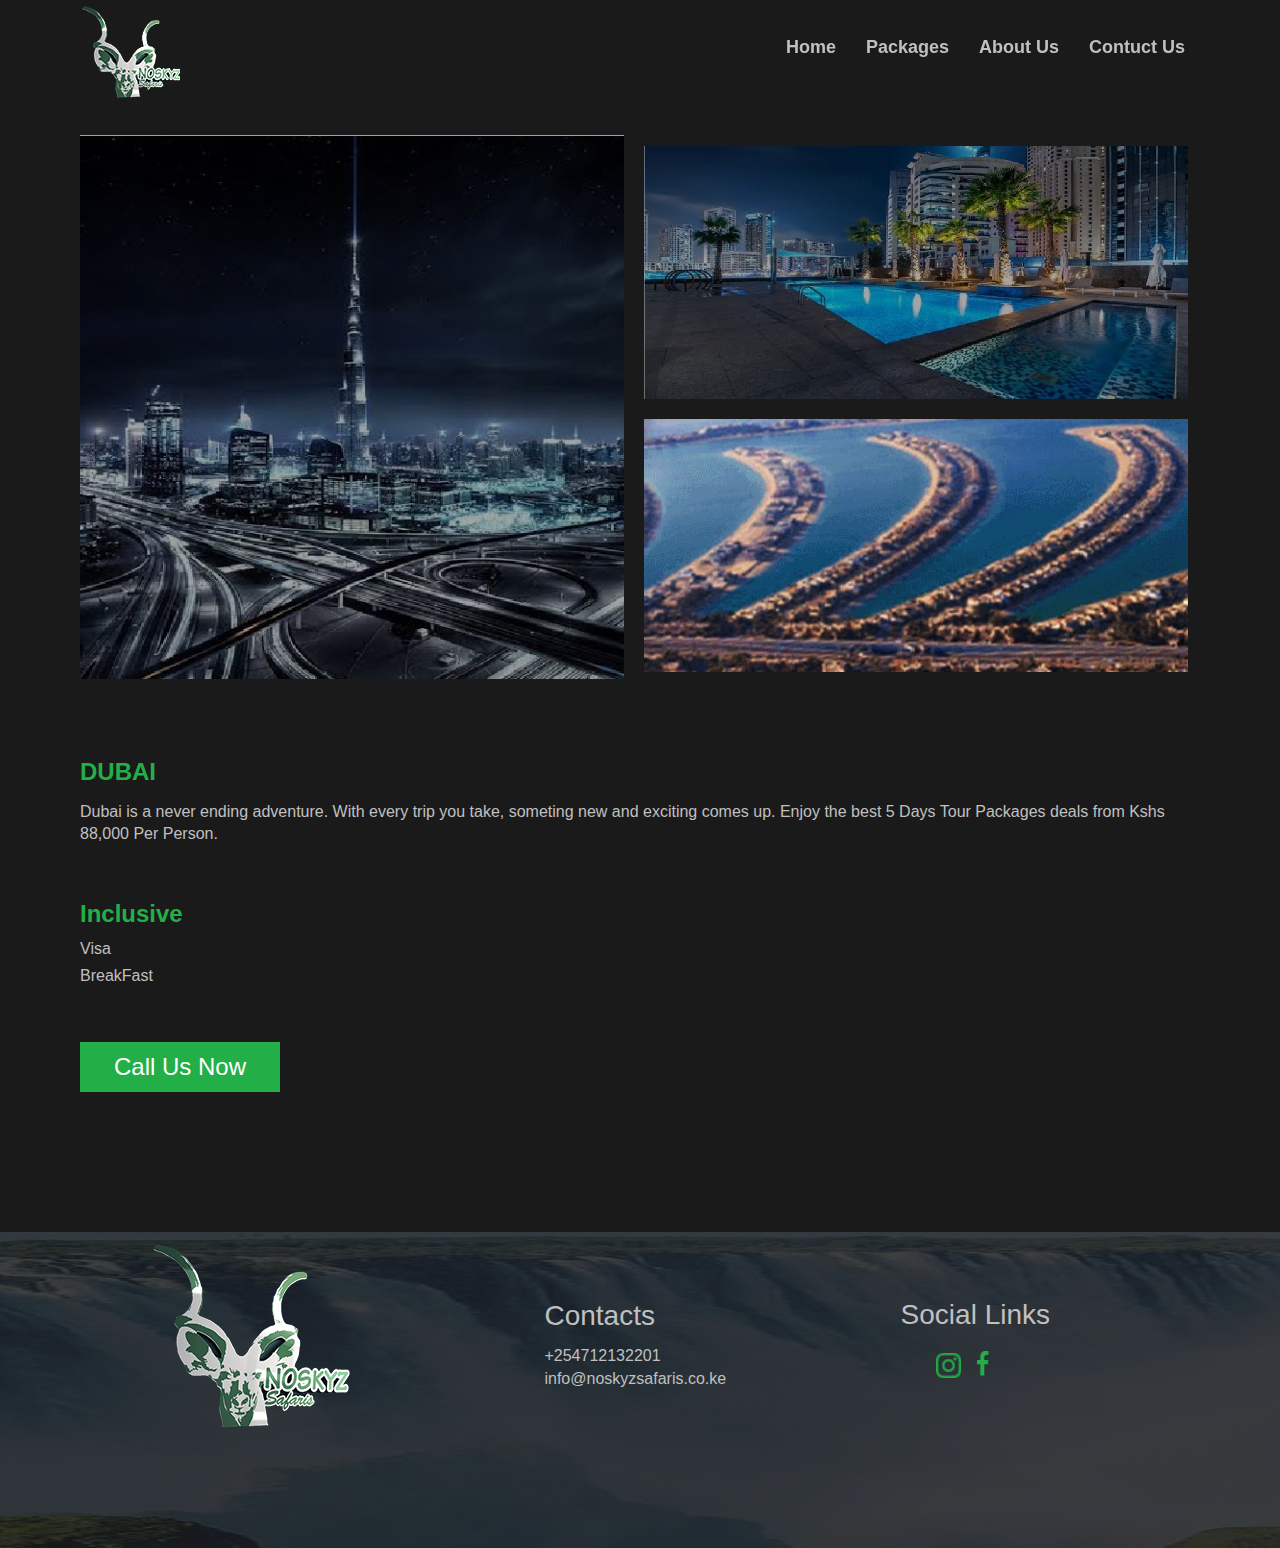
<file: PackageDetail/dubai.html>
<!DOCTYPE html>
<html lang="en">
<head>
    <meta charset="UTF-8">
    <meta name="viewport" content="width=device-width, initial-scale=1.0">
    <title>Ol-Jogi - NOSKYZ SAFARIS TOURS AND TRAVELS</title>
    <link rel="stylesheet" href="../css/style.css">
</head>
<body>
   

            <!-- header -->
            <header>
                <div class="wrapper-header">
                    <div class="logo-nav-div">
                        <a href="../index.html" class="head-logo">
                            <img 
                            srcset="../images/logo9.png 100w,
                                    ../images/logo4.png 226w,
                                    ../images/logo3.png 180w"
                    
                            sizes=" (min-width: 1200px) 100px,
                                    (min-width: 768px) 226px,
                                    (min-width: 360px) 180px" 
                            
                            src="../images/logo3.png" alt="">
                        </a>
                        <nav id="navBox">
                            <div id="closeBtn"><img src="../images/close-green.png" alt=""></div>
                            <a href="../index.html" class="navItem">Home</a>
                            <a href="../packages.html" class="navItem">Packages</a>
                            <a href="../aboutUs.html" class="navItem">About Us</a>
                            <a href="../contuctUs.html" class="navItem">Contuct Us</a>
                        </nav>
                        <div id="menuBtn"><img src="../images/moblie-menu.png" alt=""></div>
                    </div>
                </div> 
            </header>
                       <!-- /header -->    

                      
            <div class="wrapper">
                     <!-- imgDetails -->
                <div class="imgDetailBox">
                    <div class="imgBox1">
                        <img 
                        srcset="../images/large dubai1.jpg 544w,
                                ../images/mobile dubai1.jpg 284w"

                        sizes="(min-width: 768px) 544px,
                               (min-width: 360px) 284px"
                        
                        src="../images/large dubai1.jpg" alt="">
                    </div>
                    <div class="imgBox2">
                        <img 
                        srcset="../images/large dubai2.jpg 544w,
                                ../images/mobile dubai2.jpg 284w"

                        sizes="(min-width: 768px) 544px,
                               (min-width: 360px) 284px"
                        
                        src="../images/large dubai2.jpg" alt="">
                        
                        <img 
                        srcset="../images/large dubai3.jpg 544w,
                                ../images/mobile dubai3.jpg 284w"

                        sizes="(min-width: 768px) 544px,
                               (min-width: 360px) 284px"
                        
                        src="../images/large dubai3.jpg" alt="">
                    </div>
                </div>
                    <!-- /imgDetails -->

                    <!-- imgContent-->
                <div class="imgContent">
                    <h1>DUBAI</h1>
                    <p>
                        Dubai is a never ending adventure. With 
                        every trip you take, someting new and exciting 
                        comes up. Enjoy the best 5 Days Tour Packages 
                        deals from Kshs 88,000 Per Person.     
                    </p>
                </div>    
                    <!-- /imgContent-->

                    <!-- inclusive Exclusive -->
                    <div class="inclusive-exclusive">
                        <div class="inclusive">
                            <h1>Inclusive</h1>
                            <p>Visa</p>
                            <p>BreakFast</p> 
                        </div>
                        <a href="tel:+254712132201"><button class="btnBook">Call Us Now</button></a>
                    </div>
                    <!-- /inclusive Exclusive -->
            </div>           
                       
                     <!-- FOOTER -->
                     <footer>
                        <div class="wrapper-footer">    
                            <a href="../index.html"><div class="footerLogo">
                                <img 
                                srcset="../images/logo8.png 200w,
                                        ../images/logo7.png 250w,
                                        ../images/logo6.png 178w"
                
                                sizes=" (min-width: 1200px) 200px,
                                        (min-width: 768px) 250px,
                                        (min-width: 360px) 178px"
                                
                                src="../images/mobile-footer-logo.png" alt="">
                            </div></a>
                            <div class="footer-contact-detail">
                                <h1>Contacts</h1>
                                <p>+254712132201</p>
                                <p>info@noskyzsafaris.co.ke</p>
                            </div>
                            <div class="footer-social-links">
                                <h1>Social Links</h1>
                                <div class="links">
                                    <a href="https://instagram.com/noskyzsafaris254"><div class="ig-icon"><img src="../images/ig-png.png" alt=""></div></a>
                                    <a href="https://www.facebook.com/profile.php?id=100077521027048"><div class="fb-icon"><img src="../images/fb-png.png" alt=""></div></a>
                                </div>
                            </div>
                        </div> 

 
    <script src="../js/navbar.js"></script>
</body>
</html>
</file>
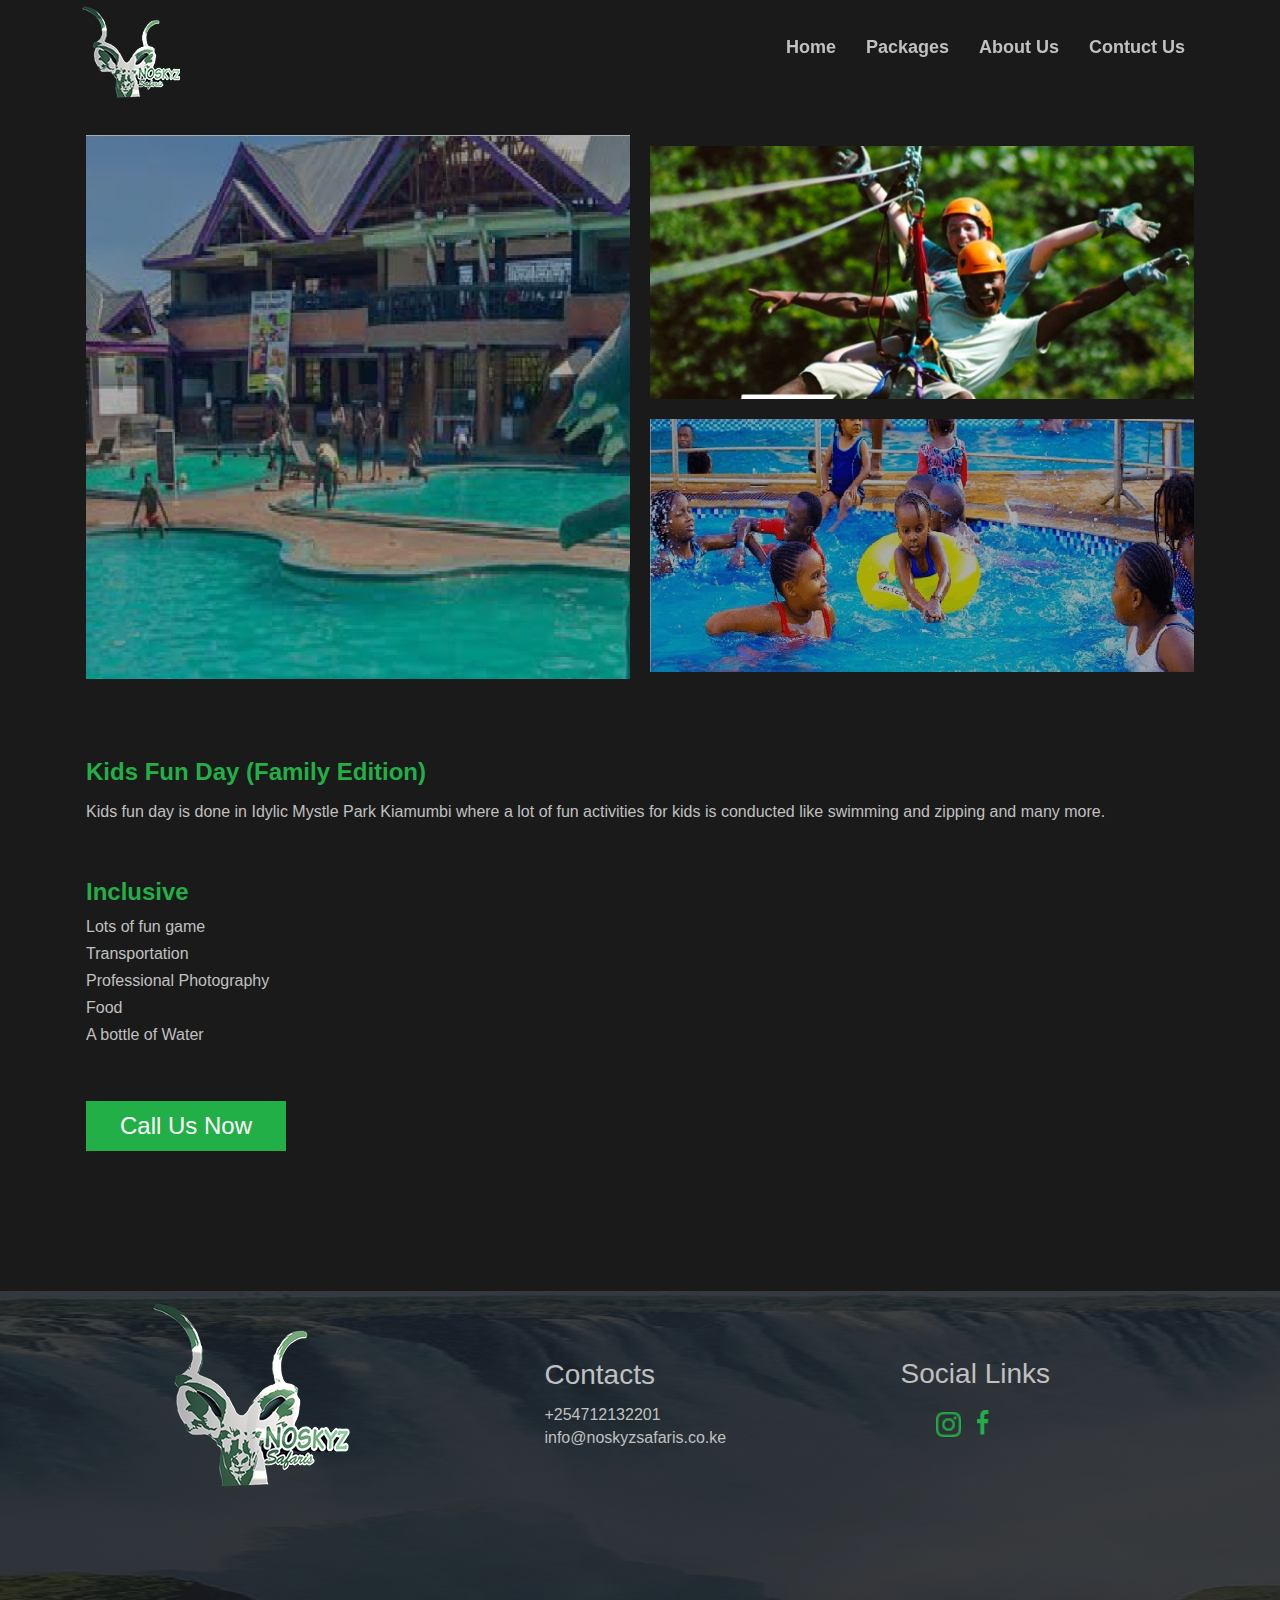
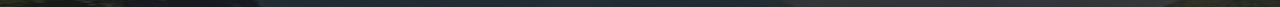
<file: PackageDetail/Kids Fun Day.html>
<!DOCTYPE html>
<html lang="en">
<head>
    <meta charset="UTF-8">
    <meta name="viewport" content="width=device-width, initial-scale=1.0">
    <title>Kids Fun Day (Family Edition) - NOSKYZ SAFARIS TOURS AND TRAVELS</title>
    <link rel="stylesheet" href="../css/style.css">
</head>
<body>
   

            <!-- header -->
            <header>
                <div class="wrapper-header">
                    <div class="logo-nav-div">
                        <a href="../index.html" class="head-logo">
                            <img 
                            srcset="../images/logo9.png 100w,
                                    ../images/logo4.png 226w,
                                    ../images/logo3.png 180w"
                    
                            sizes=" (min-width: 1200px) 100px,
                                    (min-width: 768px) 226px,
                                    (min-width: 360px) 180px" 
                            
                            src="../images/logo3.png" alt="">
                        </a>
                        <nav id="navBox">
                            <div id="closeBtn"><img src="../images/close-green.png" alt=""></div>
                            <a href="../index.html" class="navItem">Home</a>
                            <a href="../packages.html" class="navItem">Packages</a>
                            <a href="../aboutUs.html" class="navItem">About Us</a>
                            <a href="../contuctUs.html" class="navItem">Contuct Us</a>
                        </nav>
                        <div id="menuBtn"><img src="../images/moblie-menu.png" alt=""></div>
                    </div>
                </div> 
            </header>
                       <!-- /header -->    

                      
            <div class="wrapper">
                     <!-- imgDetails -->
                <div class="imgDetailBox">
                    <div class="imgBox1">
                        <img 
                        srcset="../images/large kids1.jpg 544w,
                                ../images/mobile kids1.jpg 284w"

                        sizes="(min-width: 768px) 544px,
                               (min-width: 360px) 284px"
                        
                        src="../images/large kids1.jpg" alt="">
                    </div>
                    <div class="imgBox2">
                        <img 
                        srcset="../images/large kids2.jpg 544w,
                                ../images/mobile kids2.jpg 284w"

                        sizes="(min-width: 768px) 544px,
                               (min-width: 360px) 284px"
                        
                        src="../images/large kids2.jpg" alt="">
                        
                        <img 
                        srcset="../images/large kids3.jpg 544w,
                                ../images/mobile kids3.jpg 284w"

                        sizes="(min-width: 768px) 544px,
                               (min-width: 360px) 284px"
                        
                        src="../images/large kids3.jpg" alt="">
                    </div>
                </div>
                    <!-- /imgDetails -->

                    <!-- imgContent-->
                <div class="imgContent">
                    <h1>Kids Fun Day (Family Edition)</h1>
                    <p>
                        Kids fun day is done in Idylic Mystle Park Kiamumbi 
                        where a lot of fun activities for kids is conducted 
                        like swimming and zipping and many more.     
                    </p>
                </div>    
                    <!-- /imgContent-->

                    <!-- inclusive Exclusive -->
                    <div class="inclusive-exclusive">
                        <div class="inclusive">
                            <h1>Inclusive</h1>
                            <p>Lots of fun game</p>
                            <p>Transportation</p> 
                            <p>Professional Photography</p>
                            <p>Food</p>
                            <p>A bottle of Water</p>
                        </div>
                        <a href="tel:+254712132201"><button class="btnBook">Call Us Now</button></a>
                    </div>
                    <!-- /inclusive Exclusive -->
            </div>           
                       
                     <!-- FOOTER -->
                     <footer>
                        <div class="wrapper-footer">    
                            <a href="../index.html"><div class="footerLogo">
                                <img 
                                srcset="../images/logo8.png 200w,
                                        ../images/logo7.png 250w,
                                        ../images/logo6.png 178w"
                
                                sizes=" (min-width: 1200px) 200px,
                                        (min-width: 768px) 250px,
                                        (min-width: 360px) 178px"
                                
                                src="../images/mobile-footer-logo.png" alt="">
                            </div></a>
                            <div class="footer-contact-detail">
                                <h1>Contacts</h1>
                                <p>+254712132201</p>
                                <p>info@noskyzsafaris.co.ke</p>
                            </div>
                            <div class="footer-social-links">
                                <h1>Social Links</h1>
                                <div class="links">
                                    <a href="https://instagram.com/noskyzsafaris254"><div class="ig-icon"><img src="../images/ig-png.png" alt=""></div></a>
                                    <a href="https://www.facebook.com/profile.php?id=100077521027048"><div class="fb-icon"><img src="../images/fb-png.png" alt=""></div></a>
                                </div>
                            </div>
                        </div> 

 
    <script src="../js/navbar.js"></script>
</body>
</html>
</file>
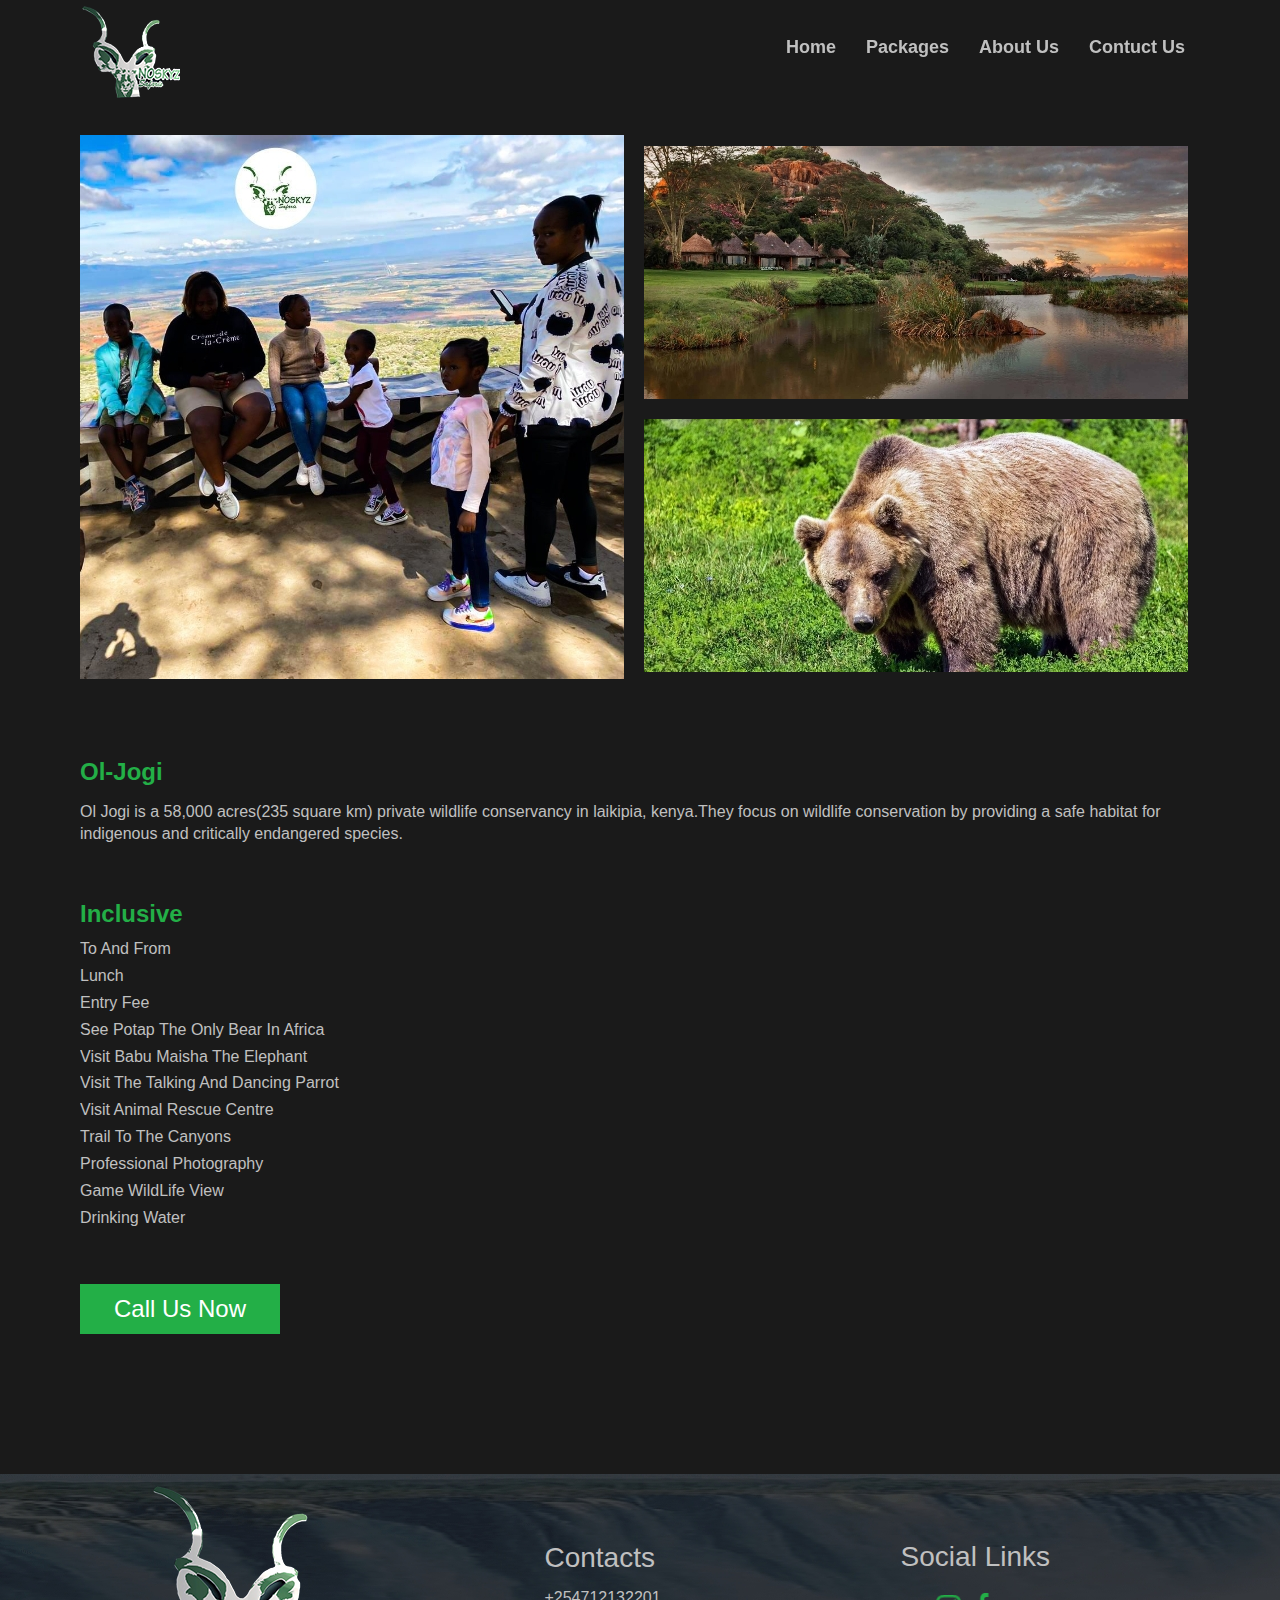
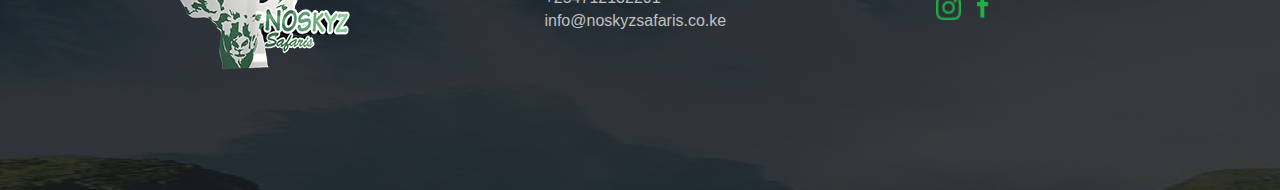
<file: PackageDetail/Ol-Jogi.html>
<!DOCTYPE html>
<html lang="en">
<head>
    <meta charset="UTF-8">
    <meta name="viewport" content="width=device-width, initial-scale=1.0">
    <title>Ol-Jogi - NOSKYZ SAFARIS TOURS AND TRAVELS</title>
    <link rel="stylesheet" href="../css/style.css">
</head>
<body>
   

            <!-- header -->
            <header>
                <div class="wrapper-header">
                    <div class="logo-nav-div">
                        <a href="../index.html" class="head-logo">
                            <img 
                            srcset="../images/logo9.png 100w,
                                    ../images/logo4.png 226w,
                                    ../images/logo3.png 180w"
                    
                            sizes=" (min-width: 1200px) 100px,
                                    (min-width: 768px) 226px,
                                    (min-width: 360px) 180px" 
                            
                            src="../images/logo3.png" alt="">
                        </a>
                        <nav id="navBox">
                            <div id="closeBtn"><img src="../images/close-green.png" alt=""></div>
                            <a href="../index.html" class="navItem">Home</a>
                            <a href="../packages.html" class="navItem">Packages</a>
                            <a href="../aboutUs.html" class="navItem">About Us</a>
                            <a href="../contuctUs.html" class="navItem">Contuct Us</a>
                        </nav>
                        <div id="menuBtn"><img src="../images/moblie-menu.png" alt=""></div>
                    </div>
                </div> 
            </header>
                       <!-- /header -->    

                      
            <div class="wrapper">
                     <!-- imgDetails -->
                <div class="imgDetailBox">
                    <div class="imgBox1">
                        <img 
                        srcset="../images/large ol-jogi1.jpg 544w,
                                ../images/mobile ol-jogi1.jpg 284w"

                        sizes="(min-width: 768px) 544px,
                               (min-width: 360px) 284px"
                        
                        src="../images/large ol-jogi1.jpg" alt="">
                    </div>
                    <div class="imgBox2">
                        <img 
                        srcset="../images/large ol-jogi2.jpg 544w,
                                ../images/mobile ol-jogi2.jpg 284w"

                        sizes="(min-width: 768px) 544px,
                               (min-width: 360px) 284px"
                        
                        src="../images/large ol-jogi2.jpg" alt="">
                        
                        <img 
                        srcset="../images/large ol-jogi3.jpg 544w,
                                ../images/mobile ol-jogi3.jpg 284w"

                        sizes="(min-width: 768px) 544px,
                               (min-width: 360px) 284px"
                        
                        src="../images/large ol-jogi3.jpg" alt="">
                    </div>
                </div>
                    <!-- /imgDetails -->

                    <!-- imgContent-->
                <div class="imgContent">
                    <h1>Ol-Jogi</h1>
                    <p>
                      Ol Jogi is a 58,000 acres(235 square km) private
                      wildlife conservancy in laikipia, kenya.They focus
                      on wildlife conservation by providing a safe habitat
                      for indigenous and critically endangered species.    
                    </p>
                </div>    
                    <!-- /imgContent-->

                    <!-- inclusive Exclusive -->
                    <div class="inclusive-exclusive">
                        <div class="inclusive">
                            <h1>Inclusive</h1>
                            <p>To And From</p>
                            <p>Lunch</p> 
                            <p>Entry Fee</p>
                            <p>See Potap The Only Bear In Africa</p>
                            <p>Visit Babu Maisha The Elephant</p>
                            <p>Visit The Talking And Dancing Parrot</p>
                            <p>Visit Animal Rescue Centre</p>
                            <p>Trail To The Canyons</p>
                            <p>Professional Photography</p>
                            <p>Game WildLife View</p>
                            <p>Drinking Water</p>
                        </div>
                        <a href="tel:+254712132201"><button class="btnBook">Call Us Now</button></a>
                    </div>
                    <!-- /inclusive Exclusive -->
            </div>           
                       
                     <!-- FOOTER -->
                     <footer>
                        <div class="wrapper-footer">    
                            <a href="../index.html"><div class="footerLogo">
                                <img 
                                srcset="../images/logo8.png 200w,
                                        ../images/logo7.png 250w,
                                        ../images/logo6.png 178w"
                
                                sizes=" (min-width: 1200px) 200px,
                                        (min-width: 768px) 250px,
                                        (min-width: 360px) 178px"
                                
                                src="../images/mobile-footer-logo.png" alt="">
                            </div></a>
                            <div class="footer-contact-detail">
                                <h1>Contacts</h1>
                                <p>+254712132201</p>
                                <p>info@noskyzsafaris.co.ke</p>
                            </div>
                            <div class="footer-social-links">
                                <h1>Social Links</h1>
                                <div class="links">
                                    <a href="https://instagram.com/noskyzsafaris254"><div class="ig-icon"><img src="../images/ig-png.png" alt=""></div></a>
                                    <a href="https://www.facebook.com/profile.php?id=100077521027048"><div class="fb-icon"><img src="../images/fb-png.png" alt=""></div></a>
                                </div>
                            </div>
                        </div> 

 
    <script src="../js/navbar.js"></script>
</body>
</html>
</file>
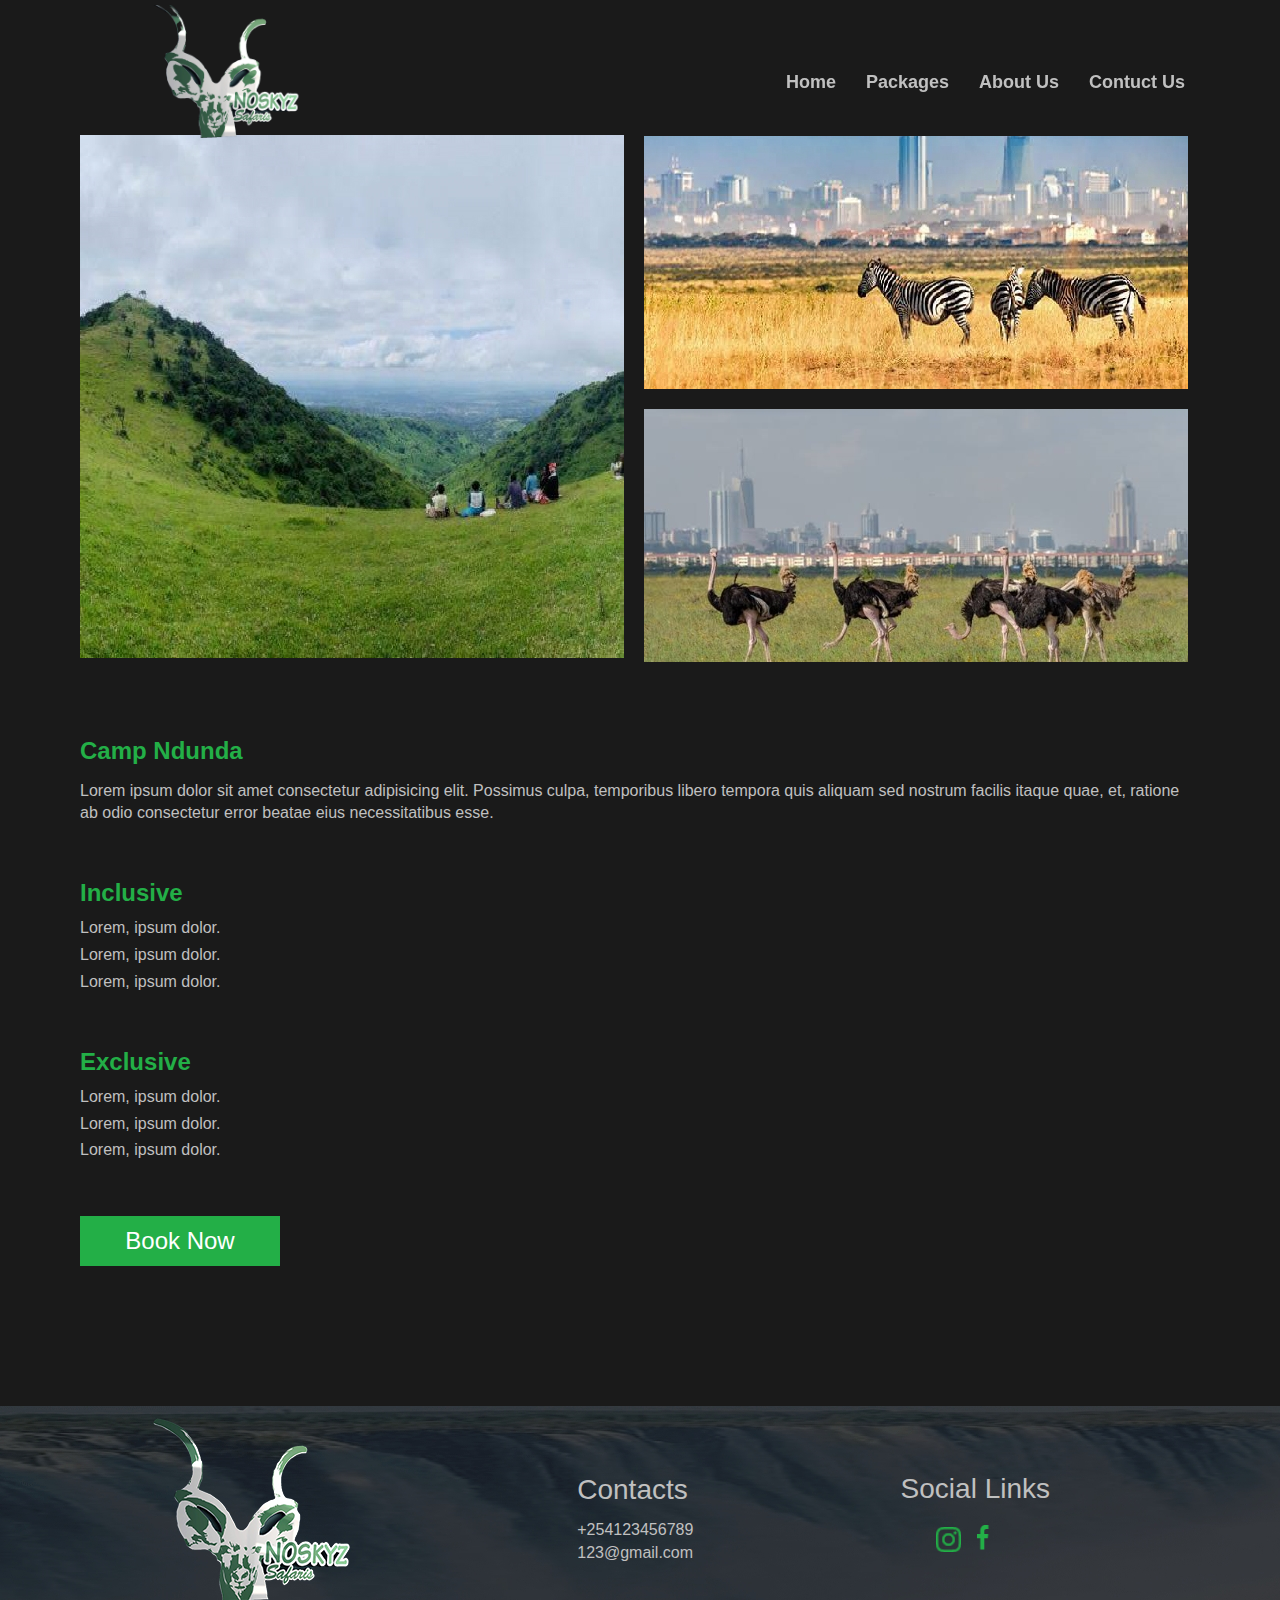
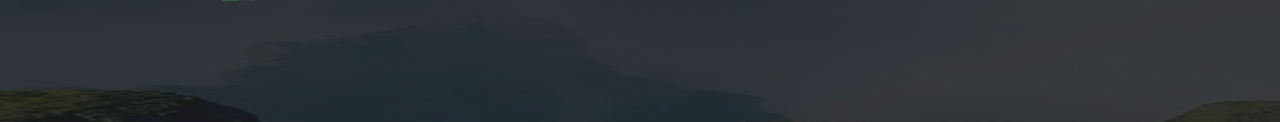
<file: PackageDetail/packageDetails.html>
<!DOCTYPE html>
<html lang="en">
<head>
    <meta charset="UTF-8">
    <meta name="viewport" content="width=device-width, initial-scale=1.0">
    <title>CAMP NDUNDA - NOSKYZ SAFARIS TOURS AND TRAVELS</title>
    <link rel="stylesheet" href="../css/style.css">
</head>
<body>
   

            <!-- header -->
            <header>
                <div class="wrapper-header">
                    <div class="logo-nav-div">
                        <a href="../index.html" class="head-logo">
                            <img 
                            srcset="../images/logo5.png 290w,
                                    ../images/logo4.png 226w,
                                    ../images/logo3.png 180w"
                    
                            sizes=" (min-width: 1200px) 290px,
                                    (min-width: 768px) 226px,
                                    (min-width: 360px) 180px" 
                            
                            src="../images/logo3.png" alt="">
                        </a>
                        <nav id="navBox">
                            <div id="closeBtn"><img src="../images/close-green.png" alt=""></div>
                            <a href="../index.html" class="navItem">Home</a>
                            <a href="../packages.html" class="navItem">Packages</a>
                            <a href="../aboutUs.html" class="navItem">About Us</a>
                            <a href="../contuctUs.html" class="navItem">Contuct Us</a>
                        </nav>
                        <div id="menuBtn"><img src="../images/moblie-menu.png" alt=""></div>
                    </div>
                </div> 
            </header>
                       <!-- /header -->    

                      
            <div class="wrapper">
                     <!-- imgDetails -->
                <div class="imgDetailBox">
                    <div class="imgBox1">
                        <img 
                        srcset="../images/mediumBig-detail-img1.jpg 544w,
                                ../images/mobile-detail-img-1.jpg 284w"

                        sizes="(min-width: 768px) 544px,
                               (min-width: 360px) 284px"
                        
                        src="../images/mobile-detail-img-1.jpg" alt="">
                    </div>
                    <div class="imgBox2">
                        <img 
                        srcset="../images/mediumBig-detail-img2.jpg 544w,
                                ../images/mobile-detail-img-2.jpg 284w"

                        sizes="(min-width: 768px) 544px,
                               (min-width: 360px) 284px"
                        
                        src="../images/mobile-detail-img-2.jpg" alt="">
                        
                        <img 
                        srcset="../images/mediumBig-detail-img3.jpg 544w,
                                ../images/mobile-detail-img-3.jpg 284w"

                        sizes="(min-width: 768px) 544px,
                               (min-width: 360px) 284px"
                        
                        src="../images/mobile-detail-img-3.jpg" alt="">
                    </div>
                </div>
                    <!-- /imgDetails -->

                    <!-- imgContent-->
                <div class="imgContent">
                    <h1>Camp Ndunda</h1>
                    <p>Lorem ipsum dolor sit amet consectetur adipisicing elit. 
                       Possimus culpa, temporibus libero tempora quis aliquam sed 
                       nostrum facilis itaque quae, et, ratione ab odio consectetur error beatae eius necessitatibus esse.
                    </p>
                </div>    
                    <!-- /imgContent-->

                    <!-- inclusive Exclusive -->
                    <div class="inclusive-exclusive">
                        <div class="inclusive">
                            <h1>Inclusive</h1>
                            <p>Lorem, ipsum dolor.</p>
                            <p>Lorem, ipsum dolor.</p>
                            <p>Lorem, ipsum dolor.</p>
                        </div>
                        <div class="exclusive">
                            <h1>Exclusive</h1>
                            <p>Lorem, ipsum dolor.</p>
                            <p>Lorem, ipsum dolor.</p>
                            <p>Lorem, ipsum dolor.</p>
                        </div>
                        <button class="btnBook">Book Now</button>
                    </div>
                    <!-- /inclusive Exclusive -->
            </div>           
                       
                     <!-- FOOTER -->
                     <footer>
                        <div class="wrapper-footer">    
                            <a href="../index.html"><div class="footerLogo">
                                <img 
                                srcset="../images/logo8.png 352w,
                                        ../images/logo7.png 250w,
                                        ../images/logo6.png 178w"
                
                                sizes=" (min-width: 1200px) 352px,
                                        (min-width: 768px) 250px,
                                        (min-width: 360px) 178px"
                                
                                src="../images/mobile-footer-logo.png" alt="">
                            </div></a>
                            <div class="footer-contact-detail">
                                <h1>Contacts</h1>
                                <p>+254123456789</p>
                                <p>123@gmail.com</p>
                            </div>
                            <div class="footer-social-links">
                                <h1>Social Links</h1>
                                <div class="links">
                                    <a href="#"><div class="ig-icon"><img src="../images/ig-png.png" alt=""></div></a>
                                    <a href="#"><div class="fb-icon"><img src="../images/fb-png.png" alt=""></div></a>
                                </div>
                            </div>
                        </div> 

 
    <script src="../js/navbar.js"></script>
</body>
</html>
</file>
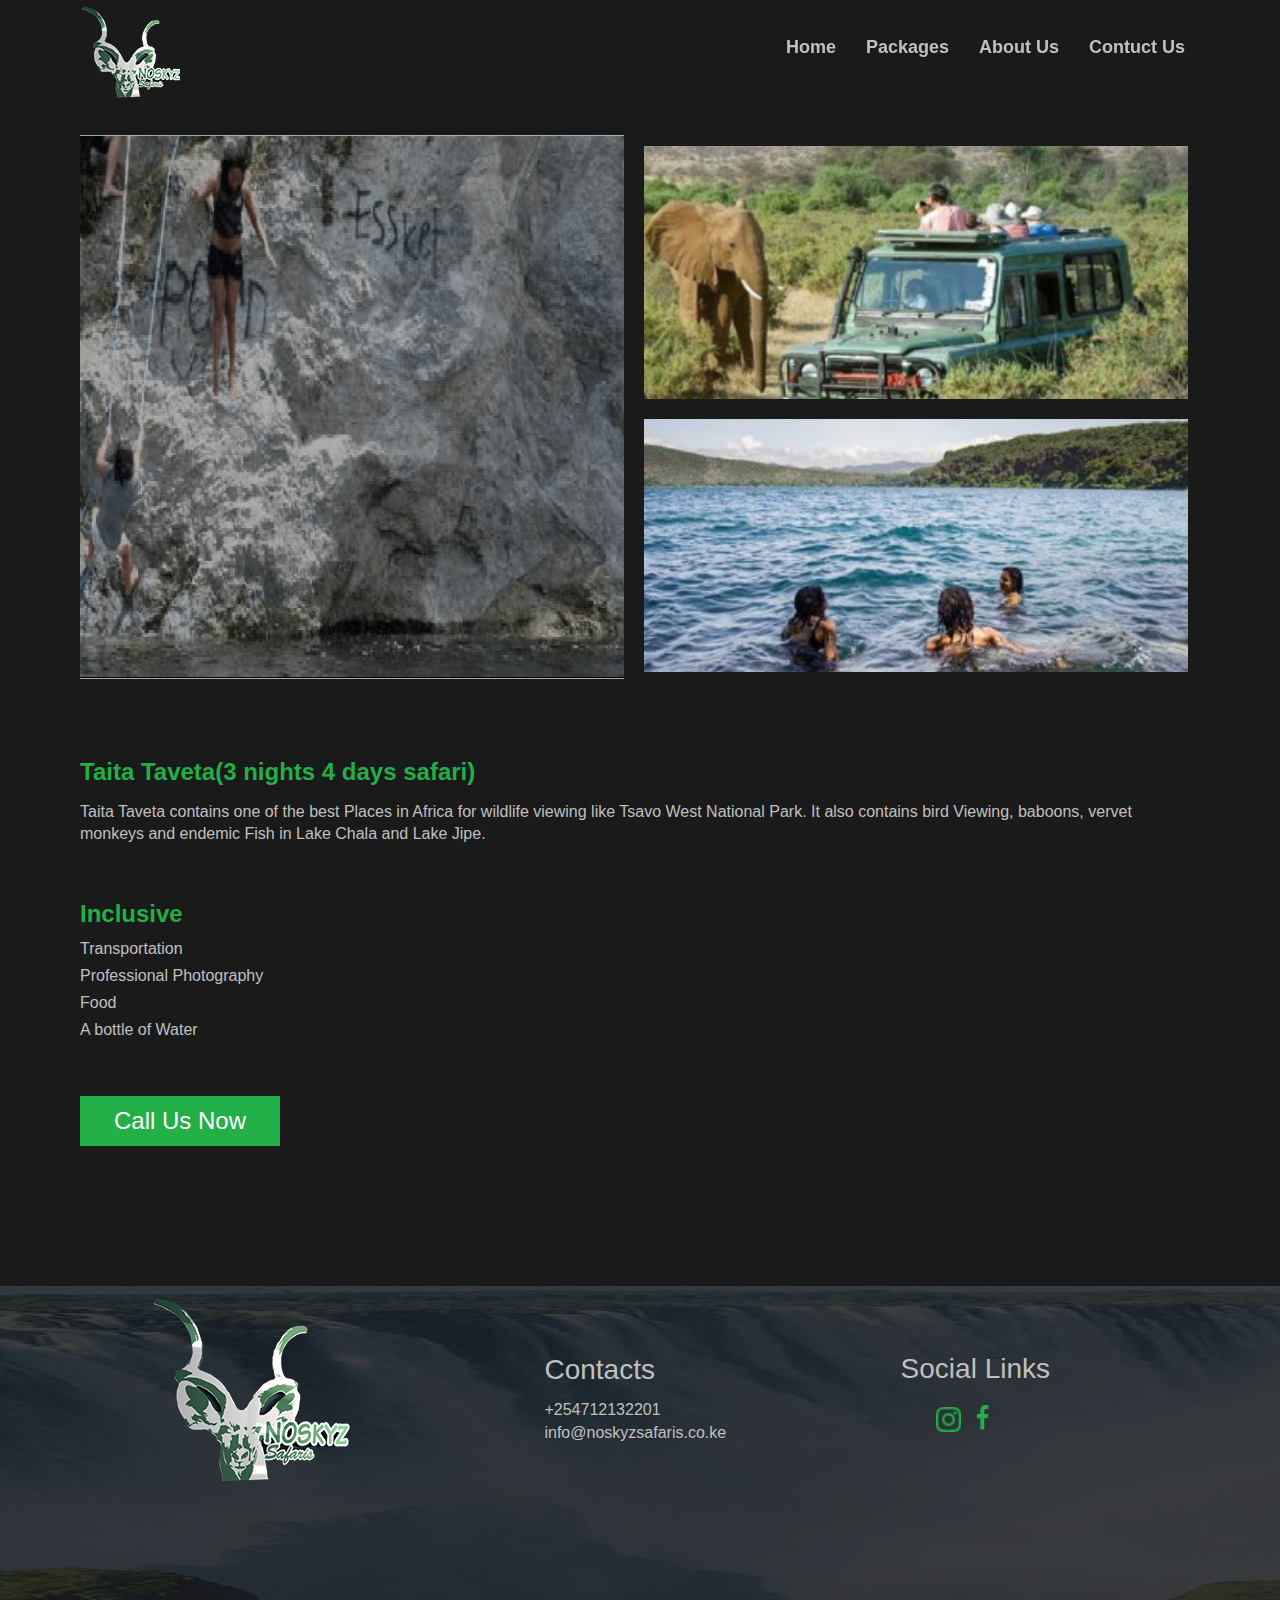
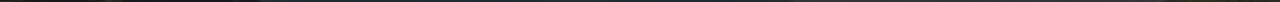
<file: PackageDetail/Taita Taveta.html>
<!DOCTYPE html>
<html lang="en">
<head>
    <meta charset="UTF-8">
    <meta name="viewport" content="width=device-width, initial-scale=1.0">
    <title>Ol-Jogi - NOSKYZ SAFARIS TOURS AND TRAVELS</title>
    <link rel="stylesheet" href="../css/style.css">
</head>
<body>
   

            <!-- header -->
            <header>
                <div class="wrapper-header">
                    <div class="logo-nav-div">
                        <a href="../index.html" class="head-logo">
                            <img 
                            srcset="../images/logo9.png 100w,
                                    ../images/logo4.png 226w,
                                    ../images/logo3.png 180w"
                    
                            sizes=" (min-width: 1200px) 100px,
                                    (min-width: 768px) 226px,
                                    (min-width: 360px) 180px" 
                            
                            src="../images/logo3.png" alt="">
                        </a>
                        <nav id="navBox">
                            <div id="closeBtn"><img src="../images/close-green.png" alt=""></div>
                            <a href="../index.html" class="navItem">Home</a>
                            <a href="../packages.html" class="navItem">Packages</a>
                            <a href="../aboutUs.html" class="navItem">About Us</a>
                            <a href="../contuctUs.html" class="navItem">Contuct Us</a>
                        </nav>
                        <div id="menuBtn"><img src="../images/moblie-menu.png" alt=""></div>
                    </div>
                </div> 
            </header>
                       <!-- /header -->    

                      
            <div class="wrapper">
                     <!-- imgDetails -->
                <div class="imgDetailBox">
                    <div class="imgBox1">
                        <img 
                        srcset="../images/large taita1.jpg 544w,
                                ../images/mobile taita 1.jpg 284w"

                        sizes="(min-width: 768px) 544px,
                               (min-width: 360px) 284px"
                        
                        src="../images/large taita1.jpg" alt="">
                    </div>
                    <div class="imgBox2">
                        <img 
                        srcset="../images/large taita2.jpg 544w,
                                ../images/mobile taita2.jpg 284w"

                        sizes="(min-width: 768px) 544px,
                               (min-width: 360px) 284px"
                        
                        src="../images/large taita2.jpg" alt="">
                        
                        <img 
                        srcset="../images/large taita3.jpg 544w,
                                ../images/mobile taita3.jpg 284w"

                        sizes="(min-width: 768px) 544px,
                               (min-width: 360px) 284px"
                        
                        src="../images/large taita3.jpg" alt="">
                    </div>
                </div>
                    <!-- /imgDetails -->

                    <!-- imgContent-->
                <div class="imgContent">
                    <h1>Taita Taveta(3 nights 4 days safari)</h1>
                    <p>
                        Taita Taveta contains one of the best Places in Africa 
                        for wildlife viewing like Tsavo West National Park. It 
                        also contains bird Viewing, baboons, vervet monkeys and 
                        endemic Fish in Lake Chala and Lake Jipe.    
                    </p>
                </div>    
                    <!-- /imgContent-->

                    <!-- inclusive Exclusive -->
                    <div class="inclusive-exclusive">
                        <div class="inclusive">
                            <h1>Inclusive</h1>
                            <p>Transportation</p>
                            <p>Professional Photography</p> 
                            <p>Food</p>
                            <p>A bottle of Water</p>
                        </div>
                        <a href="tel:+254712132201"><button class="btnBook">Call Us Now</button></a>
                    </div>
                    <!-- /inclusive Exclusive -->
            </div>           
                       
                     <!-- FOOTER -->
                     <footer>
                        <div class="wrapper-footer">    
                            <a href="../index.html"><div class="footerLogo">
                                <img 
                                srcset="../images/logo8.png 200w,
                                        ../images/logo7.png 250w,
                                        ../images/logo6.png 178w"
                
                                sizes=" (min-width: 1200px) 200px,
                                        (min-width: 768px) 250px,
                                        (min-width: 360px) 178px"
                                
                                src="../images/mobile-footer-logo.png" alt="">
                            </div></a>
                            <div class="footer-contact-detail">
                                <h1>Contacts</h1>
                                <p>+254712132201</p>
                                <p>info@noskyzsafaris.co.ke</p>
                            </div>
                            <div class="footer-social-links">
                                <h1>Social Links</h1>
                                <div class="links">
                                    <a href="https://instagram.com/noskyzsafaris254"><div class="ig-icon"><img src="../images/ig-png.png" alt=""></div></a>
                                    <a href="https://www.facebook.com/profile.php?id=100077521027048"><div class="fb-icon"><img src="../images/fb-png.png" alt=""></div></a>
                                </div>
                            </div>
                        </div> 

 
    <script src="../js/navbar.js"></script>
</body>
</html>
</file>
<file: css/style.css>
*{
    padding: 0;
    margin: 0;
    box-sizing: border-box;
}
/* html{
    height: 100%;
} */
:root{
    --backgroundColor: #1A1A1A;
    --color1: #C0C0C0;
    --color2: #FFFFFF;
    --color3: #23AF47;
    --color4: #000000;
}
body{
    display: flex;
    flex-direction: column;
    gap: 30px;
    overflow-x: hidden;
    background-color: var(--backgroundColor);
    font-family: 'Poppins', sans-serif;
}
 a{
    text-decoration: none;
    list-style: none;
}

        /* home page */

  /* header */
header{
    width: 100%;
    height: 100px;
    position: sticky;
    top: 0;
    z-index: 1000;
}
/*<sticky which is triggered using javascript>*/
.scrolling-active{
    background-color:#1A1A1A; 
    box-shadow: 0 3px 1rem rgba(0,0,0,.1); 
    height: 120px;
}
.scrolling-active .navItem{
    color: #000000;
}
.wrapper-header{
    max-width: 284px;
    margin: 0 auto;
    overflow-x: hidden;
    overflow: hidden;
}

.head-logo{
    position: relative;
    top: 10px;
    right:  50px;
} 

.logo-nav-div{
    display: flex;
    flex-direction: row;
    justify-content: space-between;
    align-items: center;
}
#navBox{
    display: none;
}
#menuBtn{
    position: relative;
    top: 0px;
}
#closeBtn{
    position: absolute;
    top: 20px;
    right: 20px;
    cursor: pointer;
}
#navBox.show{
    z-index: 100;
    display: flex;
    justify-content: center;
    align-items: center;
    flex-direction: column;
    gap: 50px;
    position: absolute;
    right: 0;
    top: 0;
    background-color: #C0C0C0;
    width: 210px;
    height: 65vh;
    border-radius: 0 0 0 50%;
}
.navItem{
    position: relative;
    top: 10px;
    color: black;
    font-weight: 600;
    cursor: pointer;
}

#navBox a.active{
    color: var(--color3);
}
     /* /header */

/* slider */
.slide-container{
    margin-bottom: 70px;
    overflow-x: hidden;
    overflow: hidden;
}
.wrapper-slider{
    max-width: 284px;
    margin: 0 auto;
}
.wrapper-siderTxt{
    max-width: 284px;
    margin: 0 auto;
}
.wrapper-prevNextDot{
    max-width: 284px;
    margin: 0 auto;
}
.header-slider{
    font-size: 12px;
    font-weight: bold;
    position: relative;
    top: 50px;
    left: 25px;
}
.sliderTxt{
    font-size: 15px;
    font-weight: bold;
    position: relative;
    top: 80px;
    left: 45px;
    color: var(--color3);
}
.wide{
    position: relative;
    left: 20px;
}
.btn{
    width: 100px;
    height: 18px;
    background-color: var(--color3);
    color: var(--color4);
    border: none;
    box-shadow: 5px 5px 9px var(--color3);
    position: absolute;
    top: 175px;
    left: 60%;
    cursor: pointer;
}
.slider{
    position: relative;
    width: 100%;
}
.myslide{
    height: 202px;
    display: none;
    overflow: hidden;
}
.prev, .next{
    /* width: 10px;
    height: 30px; */
    position: absolute;
    top: 50%;
    transform: translate(0, -50%);
    font-size: 50px;
    padding: 0;
    cursor: pointer;
    color: #fff;
    transform: 0.1s;
    user-select: none; 
    z-index: 2;
}
.prev:hover, .next:hover{
    color: var(--color3)
}
.next{
    right: 0;
}
.dotsbox{
    position: absolute;
    top: 140px;
    left: 45%;
    transform: translate(-50%);
    bottom: 20px;
    cursor: pointer;
}
.dot{
    display: inline-block;
    width: 12px;
    height: 12px;
    border: 3px solid var(--color1);
    border-radius: 50%;
    margin: 0 5px;
    cursor: pointer;
}
/* javascript */
.active, .dot:hover{
	border-color: var(--color3);
}
.fade {
    -webkit-animation-name: fade;
    -webkit-animation-duration: 1.5s;
    animation-name: fade;
    animation-duration: 1.5s;
  }
  @-webkit-keyframes fade {
    from {opacity: 0.8}
    to {opacity: 1}
  }
  
  @keyframes fade {
    from {opacity: 0.8}
    to {opacity: 1}
  }
.txt{
    position: absolute;
    color: var(--color2);
    width: 100%;
    height: 100%;
	top: 0;
	left: 0;
    -webkit-animation-name: posi;
    -webkit-animation-duration: 2s;
    animation-name: posi;
    animation-duration: 2s;
    z-index: 1;
}
.imgSlider{
    transform: scale(1.5, 1.5);
	-webkit-animation-name: zoomin;
  	-webkit-animation-duration: 40s;
  	animation-name: zoomin;
  	animation-duration: 40s;
}
@-webkit-keyframes zoomin {
    from {transform: scale(1, 1);}
    to {transform: scale(1.5, 1.5);}
  }
@keyframes zoomin {
    from {transform: scale(1, 1);}
    to {transform: scale(1.5, 1.5);}
}
        /* /slider */

.wrapper{
    display: flex;
    flex-direction: column;
    max-width: 284px;
    margin: 0 auto;
    gap: 120px;
    overflow-x: hidden;
    overflow: hidden;
}

        /* New Packages (reusable in other pages)*/
.newPackages{
    display: flex;
    flex-direction: column;
    width: 100%;
    align-items: center;
    gap: 30px;
}
.titleNew{
    font-size: 30px;
    font-weight: bold;
    color: var(--color1);
}
.dash{
    width: 80px;
    height: 5px;
    background-color: var(--color3);
    position: relative;
    bottom: 22px;
    border-radius: 2px;
}
.newItems{
    display: flex;
    flex-direction: column;
    width: 100%;
}
.new{
    width: 270px;
    height: 330px;
    margin-bottom: 130px;
}
.new a img{
    width: 100%;
    height: 100%;
}
.newH1{
    position: relative;
    top: 10px;
    left: 0px;
    font-size: 20px;
    font-weight: bold;
    color: var(--color3);

}
.newTxt{
    position: relative;
    top: 10px;
    left: 0px;
    font-size: 20px;
    font-weight: bold;
    color: var(--color1);
}
    /* /New Packages */

    /* Upcoming Events */
.upComingEvents{
    display: flex;
    flex-direction: column;
    align-items: center;
    gap: 30px;
    position: relative;
    bottom: 50px;
}
.titleUpcoming{
    font-size: 27px;
    font-weight: bold;
    color: var(--color1);
}
.upComingEvent{
    display: flex;
    flex-direction: column;
}
.upComing{
    width: 270px;
    height: 330px;
    margin-bottom: 65px;
}
.upComing img{
    width: 100%;
    height: 100%;
}
.upcomingItemDetail{
    display: flex;
    flex-direction: column;
    align-items: center;
    gap: 7px;
}
.upcomingH1{
    font-size: 20px;
    font-weight: bold;
    color: var(--color3);
}
.upcomingTxt{
    font-weight: bold;
    color: var(--color1);
}
    /* /Upcoming Events */

    /* footer */
 footer{
    width: 100%;
    height: 420px;
    margin-top: 40px;
    background-image: url(../images/mobile-footer.jpg);
    background-repeat: no-repeat;
    background-size: cover;
 }   
 .wrapper-footer{
    max-width: 284px;
    margin: 0 auto;
    display: flex;
    flex-direction: column;
    align-items: center;
    gap: 10px;
 }
 .footerLogo{
     position: relative;
     left: 5px;
 }
 .footer-contact-detail{
     display: flex;
     flex-direction: column;
     gap: 5px;
     position: relative;
     bottom: 25px;
 }
 .footer-contact-detail h1{
    font-size: 18px;
    font-weight: 400;
    color: var(--color1);
    padding-left: 80px;
    position: relative;
    left: 20px;
 }
 .footer-contact-detail p{
    font-size: 16px;
    font-weight: 100;
    color: var(--color1);
     padding-left: 80px;
 }
 .footer-social-links{
     display: flex;
     flex-direction: column;
     gap: 5px;
     position: relative;
     bottom: 5px;
     right: 4px;
 }
 .footer-social-links h1{
    font-size: 18px;
    font-weight: 400;
    color: var(--color1);
    padding-left: 20px;
 }
 .links{
     display: flex;
     align-items: center;
     justify-content: center;
     gap: 15px;
 }
 .fb-icon{
     margin-top: 5px;
 }
    /* /footer */

    /* /home page */

    /* Packages page */
    
    /* Banner Section (reusable in other pages)*/
.bannerContainer{
    margin-bottom: 180px;
}
.wrapperBanner{
    max-width: 284px;
    margin: 0 auto;
}
.bannerBox{
    width: 284px;
    height: 202px;
}
.wrapperTxtBanner{
    max-width: 284px;
    height: 345px;
    margin: 0 auto;
    position: relative;
    bottom: 35px;
}
.imgBanner{
    width: 100%;
    height: 100%;
}
.bannerContent{
    z-index: 1;
    display: flex;
    flex-direction: column;
    align-items: center;
}
.bannerContent h1{
    font-size: 14px;
    color: var(--color2);
    position: relative;
    top: 150px;
}
.bannerContent p{
    font-size: 15px;
    color: var(--color3);
    position: relative;
    top: 160px;
    margin-top: 10px;
}
    /* /Banner Section */

    /* Packages */
.Packages{
    display: flex;
    flex-direction: column;
    align-items: center;
    gap: 30px;
}
.titlePackages{
    font-size: 30px;
    font-weight: bold;
    color: var(--color1);
}
.packageItems{
    display: flex;
    flex-direction: column;
    gap: 80px;
    margin-bottom: 50px;
}
.package{
    width: 284px;
    height: 407px;
    margin-bottom: 40px;
}
.package a img{
    width: 100%;
    height: 100%;
}
.packItemDetail{
    display: flex;
    flex-direction: column;
    align-items: flex-start;
    gap: 5px;
}
.packH1{
    font-size: 20px;
    font-weight: bold;
    color: var(--color3);
}
.packTxt{
    color: var(--color1);
}
    /* /Packages */

    /* /Packages page */ 

    /* packageDetails page */
.imgDetailBox{
    display: flex;
    flex-direction: column;
    align-items: center;
    gap: 20px;
} 
.imgBox2{
    display: flex;
    flex-direction: column;
    gap: 20px;
}   
.imgContent{
    position: relative;
    bottom: 75px;
    display: flex;
    flex-direction: column;
    gap: 15px;
}
.imgContent h1{
    font-size: 24px;
    font-weight: bold;
    color: var(--color3);
}
.imgContent p{
    font-size: 16px;
    line-height: 1.375em;
    font-weight: normal;
    color: var(--color1);
}
.inclusive-exclusive{
    position: relative;
    bottom: 120px;
    display: flex;
    flex-direction: column;
    gap: 50px;
}
.inclusive-exclusive a{
    text-decoration: none;
}
.inclusive h1{
    margin-bottom: 10px;
    font-size: 24px;
    color: var(--color3);
}
.inclusive p{
    margin-bottom: 5px;
    font-size: 18px;
    line-height: 1.375em;
    color: var(--color1);
}
.exclusive h1{
    margin-bottom: 10px;
    font-size: 24px;
    color: var(--color3);
}
.exclusive p{
    margin-bottom: 5px;
    font-size: 18px;
    line-height: 1.375em;
    color: var(--color1);
}
.btnBook{
    width: 284px;
    height: 82px;
    background-color: var(--color3);
    border: none;
    color: var(--color2);
    font-size: 30px;
}
    /* /packageDetails page */

    /* About Page */
.about-banner-Content{
    position: relative;
    top: 80px;
} 
.about-banner-Content h1{
    font-size: 12px;
    color: var(--color2);
    position: relative;
    top: 60px;
    left: 12px;
}
.about-banner-Content p{
    font-size: 18px;
    font-weight: bold;
    color: var(--color3);
    position: relative;
    top: 70px;
    left: 80px;
}   
.aboutContent{
    display: flex;
    flex-direction: column;
    align-items: center;
    gap: 35px;
    position: relative;
    bottom: 50px;
}
.aboutContent h1{
    font-size: 30px;
    color: var(--color1);
    font-weight: bold;
}
.aboutUsDetails{
    display: flex;
    flex-direction: column;
    gap: 30px;
}
.content{
    display: flex;
    flex-direction: column;
    align-items: center;
}
.content h1{
    margin-bottom: 10px;
    font-size: 18px;
    color: var(--color3);
}
.content p{
    line-height: 20px;
    color: var(--color1);
}
    /* /About Page */

    /* CONTUCT US Page*/
.mapBox{
    width: 284px;
    height: 180px;
    color: none;
    border: 1px solid var(--color3);
    position: relative;
    bottom: 70px;
}
.locationDetailForm{
    display: flex;
    flex-direction: column;
    gap: 35px;
    position: relative;
    bottom: 80px;
}
.details{
    display: flex;
    flex-direction: column;
    gap: 15px;
}
.details p{
    font-size: 20px;
    color: var(--color1);
}
#country, #timeDay, #cEmail{
    font-style: italic;
    font-size: 16px;
    font-weight: lighter;
}
.contuctForm{
    display: flex;
    flex-direction: column;
    gap: 10px;
}
.inputField{
    width: 284px;
    height: 64px;
    background-color: var(--backgroundColor);
    border: 1px solid var(--color1);
}
.bigInput{
    width: 284px;
    height: 222px;
    background-color: var(--backgroundColor);
    border: 1px solid var(--color1);
}  
.btnSend{
    width: 284px;
    height: 64px;
    background-color: var(--color3);
    color: var(--color2);
    font-size: 30px;
    border: none;
} 
    /* /CONTUCT US Page*/

    
    /* Tablet */
@media only screen and (min-width: 768px){
header{
    position: sticky;
    top: 0;
    z-index: 1000;
    height: 140px;
}
/*<sticky which is triggered using javascript>*/
.scrolling-active{
    background-color:#1A1A1A; /* changing the background of the header*/
    box-shadow: 0 3px 1rem rgba(0,0,0,.1); /* shadow under the header */
    height: 150px;
}
.wrapper-header{
    max-width: 720px;
    margin: 0 auto;
    /* border: 2px solid blue; */
}
.head-logo{
    position: relative;
    top: 20px;
    right: 50px;
} 
#navBox.show{
    display: none;
}
#navBox{
    display: flex;
    width: 100%;
    height: 100%;
    justify-content: flex-end;
    /* background-color: blue; */
    position: relative;
    bottom: 20px;
}
#navBox a{
    display: block;
    padding: 15px 15px;
    margin-bottom: 10px;
    font-size: 18px;
    color: var(--color1);
}
#menuBtn{
    display: none;
}
#closeBtn{
    display: none;
}
    /*Slider Banner */
.wrapper-slider{
    max-width: 720px;
    margin: 0 auto;
}
.wrapper-siderTxt{
    max-width: 720px;
    margin: 0 auto;
} 
.wrapper-prevNextDot{
    max-width: 720px;
    margin: 0 auto;
}
.header-slider{
    font-size: 28px;
    font-weight: normal;
    position: relative;
    top: 150px;
    left: 100px;
}
.sliderTxt{
    font-size: 28px;
    font-weight: bold;
    position: relative;
    top: 170px;
    left: 180px;
}
.wide{
    position: relative;
    left: 160px;
}
.btn{
    width: 156px;
    height: 25px;
    background-color: var(--color3);
    color: var(--color4);
    border: none;
    box-shadow: 5px 5px 9px var(--color3);
    position: absolute;
    top: 355px;
    left: 550px;
}
.slider{
    position: relative;
    top: 20px;
}
.myslide{
    height: 408px;
}
.dotsbox{
    position: absolute;
    top: 300px;
    left: 45%;
    cursor: pointer;
}   
    /*/Slider Banner */

    /* New Packages */
.wrapper{
    max-width: 720px;
    gap: 60px;
}
.newPackages{
    display: flex;
    flex-direction: column;
    width: 720px;
    align-items: center;
    gap: 30px;
}
.newItems{
    flex-direction: row;
    width: 100%;
    justify-content: space-between;
    flex-wrap: wrap;
}
.new{
    width: 220px;
    height: 260px;
    margin-bottom: 120px;
}
.newH1{
    position: relative;
    top: 10px;
    left: 0px;
    font-size: 18px;

}
.newTxt{
    position: relative;
    top: 13px;
    left: 0px;
    font-size: 16px;

}
    /* /New Packages */

    /* Upcoming Events*/
.upComingEvents{
    display: flex;
    flex-direction: column;
    align-items: center;
    gap: 30px;
    position: relative;
    bottom: 25px;
}
.upComingEvent{
    width: 100%;
    flex-direction: row;
    flex-wrap: wrap;
    justify-content: space-between;
}
.upComing{
    width: 220px;
    height: 260px;
    background-color: unset;
    margin-bottom: 20px;
}   
    /* /Upcoming Events*/

    /* footer*/
footer{
    width: 100%;
    height: 317px;
    background-image: url(../images/tabBig-footer.jpg);
    background-repeat: no-repeat;
    background-size: cover;
 }   
.wrapper-footer{
    max-width: 720px;
    flex-direction: row;
    justify-content: space-between;
    position: relative;
    right: 30px;
}
.footer-contact-detail{
    position: relative;
    bottom: 20px;
    right: 70px;
}
.footer-contact-detail h1{
   font-size: 24px;
   font-weight: 400;
   color: var(--color1);
   margin-bottom: 10px;
}
.footer-social-links{
    position: relative;
    bottom: 20px;

}
.footer-social-links h1{
    font-size: 24px;
    font-weight: 400;
    color: var(--color1);
    margin-bottom: 10px;
 }
 .links{
     display: flex;
     align-items: center;
     justify-content: center;
     gap: 15px;
 }
 .ig-icon img{
    width: 25px;
    height: 25px;
 }
 .fb-icon img{
    width: 18px;
    height: 34px;
 }
    /* /footer*/

    /* Packages Page */
    /* Banner section */
.bannerContainer{
    margin-bottom: 100px;
}    
.wrapperBanner{
    max-width: 720px;
    margin: 0 auto;
}
.bannerBox{
    width: 720px;
    height: 408px;
}
.wrapperTxtBanner{
    max-width: 720px;
    height: 408px;
    margin: 0 auto;
    position: relative;
    bottom: 45px;
}
.bannerContent h1{
    font-size: 28px;
    position: relative;
    top: 240px;
}
.bannerContent p{
    font-size: 28px;
    position: relative;
    top: 260px;
    margin-top: 10px;
}
    /* /Banner section */

    /* Packages Section */
.packageItems{
    flex-direction: row;
    justify-content: space-between;
    flex-wrap: wrap;
    gap: 0px;
    margin-bottom: 0px;
}
.package{
    width: 220px;
    height: 260px;
    margin-bottom: 140px;
}
.packItemDetail{
    display: flex;
    flex-direction: column;
    align-items: flex-start;
    gap: 5px;
}   
    /* /Packages Section */

    /* /Packages Page */

    /* Package Details Page*/

    /* image Detail */
.imgDetailBox{
    margin-top: 15px;
}    
.imgContent{
    position: relative;
    bottom: 25px;
    display: flex;
    flex-direction: column;
    gap: 15px;
}
.imgContent h1{
    font-size: 24px;
    font-weight: bold;
    color: var(--color3);
}
.imgContent p{
    font-size: 18px;
    line-height: 1.37em;
    font-weight: normal;
    color: var(--color1);
}
.inclusive-exclusive{
    position: relative;
    bottom: 50px;
    display: flex;
    flex-direction: column;
    gap: 50px;
}
.inclusive h1{
    margin-bottom: 10px;
    font-size: 24px;
    font-weight: bold;
    color: var(--color3);
}
.inclusive p{
    margin-bottom: 5px;
    font-size: 18px;
    line-height: 1.37em;
    font-weight: normal;
    color: var(--color1);
}
.exclusive h1{
    margin-bottom: 10px;
    font-size: 24px;
    font-weight: bold;
    color: var(--color3);
}
.exclusive p{
    margin-bottom: 5px;
    font-size: 18px;
    line-height: 1.37em;
    font-weight: normal;
    color: var(--color1);
}
.btnBook{
    width: 200px;
    height: 50px;
    font-size: 24px;
}
    /* /image Detail */
    /* /Package Details Page*/

    /* About Page */

    /* about banner */
.aboutContent{
    position: relative;
    bottom: 20px;
}
.about-banner-Content h1{
    font-size: 28px;
    position: relative;
    top: 100px;
    left: 70px;
}
.about-banner-Content p{
    font-size: 20px;
    font-weight: bold;
    color: var(--color3);
    position: relative;
    top: 130px;
    left: 285px;
}     
    /* /about banner */
.content h1{
    margin-bottom: 10px;
    font-size: 24px;
    color: var(--color3);
}
.content p{
    font-size: 18px;
    line-height: 1.37em;
    color: var(--color1);
}    
    /* /About Page */

    /* ContactUs page*/
.mapBox{
    width: 720px;
    height: 350px;
    position: relative;
    top: 30px;
}
.details{
    gap: 20px;
    position: relative;
    top: 60px;
}
.locationDetailForm{
    flex-direction: row;
    justify-content: space-between;
    gap: 0px;
    position: relative;
    top: 30px;
}
.inputField{
    width: 344px;
    height: 74px;
}
.bigInput{
    width: 344px;
    height: 250px;
}  
.btnSend{
    width: 290px;
    height: 65px;
}     
    /* /ContactUs page*/

}    

@media only screen and (min-width: 1200px){
    /* header */
header{
    height: 90px;
}
/*<sticky which is triggered using javascript>*/
.scrolling-active{
    background-color:#1A1A1A; /* changing the background of the header*/
    box-shadow: 0 3px 1rem rgba(0,0,0,.1); /* shadow under the header */
    height: 110px;
}
.head-logo{
    top: 5px;
    right:  0px;
}
.wrapper-header{
    max-width: 1120px;
    margin: 0 auto;
}
#navBox{
    display: flex;
    width: 100%;
    height: 100%;
    justify-content: flex-end;
    /* background-color: blue; */
    position: relative;
    bottom: 10px;
}
#navBox a{
    display: block;
    padding: 0px 15px;
    margin-bottom: 10px;
    font-size: 18px;
    color: var(--color1);
}
    /* /header */

    /* slider */
.wrapper-slider{
    max-width: 1120px;
    margin: 0 auto;
}
.wrapper-siderTxt{
    max-width: 1120px;
    margin: 0 auto;
}
.wrapper-prevNextDot{
    max-width: 1120px;
    margin: 0 auto;
}
.header-slider{
    font-size: 32px;
    position: relative;
    top: 150px;
    left: 260px;
}
.sliderTxt{
    font-size: 28px;
    font-weight: bold;
    position: relative;
    top: 180px;
    left: 350px;
    color: var(--color3);
}
.btn{
    position: absolute;
    top: 450px;
    left: 85%;
    cursor: pointer;
}
.myslide{
    height: 500px;
}
.prev{
    left: 30px;
}
.next{
    right: 30px;
}
.dotsbox{
    position: absolute;
    top: 400px;
    left: 48%;
    transform: translate(-50%);
    bottom: 20px;
    cursor: pointer;
} 
    /* /slider */

.wrapper{
    max-width: 1120px;
    margin: 0 auto;
    gap: 100px;
}    
    
    /* New Packages*/
.newPackages{
    display: flex;
    flex-direction: column;
    width: 1120px;
    align-items: center;
    gap: 30px;
}    
.newItems{
    flex-direction: row;
    justify-content: center;
    flex-wrap: wrap;
    gap: 60px;
}
.new{
    width: 289px;
    height: 329px;
    margin-bottom: 80px;
}
    /* /New Packages*/

    /* Upcoming */
.upComingEvent{
    flex-direction: row;
    flex-wrap: wrap;
    justify-content: center;
    gap: 60px;
}
.upComing{
    width: 289px;
    height: 329px;
    background-color: unset;
    margin-bottom: 30px;
}    
    /* /Upcoming */

    /* footer */
footer{
    width: 100%;
    height: 316px;
    background-image: url(../images/large-footer.jpg);
    background-repeat: no-repeat;
    background-size: cover;
}   
.wrapper-footer{
    max-width: 1120px;
    margin: 0 auto;
    flex-direction: row;
    justify-content: space-between;
}  
.footerLogo{
    position: relative;
    top: 10px;
    left: 100px;
}  
.footer-contact-detail{
    position: relative;
    top: 10px;
    /* bottom: 50px; */
    right: 40px;
    /* left: 5px; */
}
.footer-social-links{
    position: relative;
    top: 10px;
    /* bottom: 50px; */
    right: 120px;
}
.footer-contact-detail h1{
    font-size: 28px;
    font-weight: 400;
    margin-bottom: 10px;
 }
 .footer-contact-detail p{
    padding-left: 100px;
 }
 .footer-social-links h1{
     font-size: 28px;
     font-weight: 400;
     margin-bottom: 10px;
  }    
    /* /footer */


    /* Package Page */
.bannerContainer{
    margin-bottom: 10px;
}    
.wrapperBanner{
    max-width: 1120px;
    margin: 0 auto;
}
.bannerBox{
    width: 1120px;
    height: 500px;
}
.wrapperTxtBanner{
    max-width: 1120px;
    margin: 0 auto;
    position: relative;
    bottom: 45px;
}
.bannerContent h1{
    font-size: 32px;
    position: relative;
    top: 240px;
}
.bannerContent p{
    font-size: 32px;
    position: relative;
    top: 260px;
    margin-top: 10px;
}

.package{
    width: 289px;
    height: 329px;
    margin-bottom: 120px;
}      
    /* /Package Page */

    /* Package Detail Page */
.imgDetailBox{
    flex-direction: row;
    margin-top: 15px;
}    
.inclusive-exclusive{
    position: relative;
    bottom: 70px;
}
.imgContent h1{
    font-size: 24px;
}
.imgContent p{
    font-size: 16px;
}
.inclusive h1{
    font-size: 24px;   
}
.inclusive p{
    font-size: 16px;
}
.exclusive h1{
    font-size: 24px;
}
.exclusive p{
    font-size: 16px;
}
.btnBook{
    width: 200px;
    height: 50px;
    font-size: 24px;
}

    /* /Package Detail Page */

    /* AboutUs Page*/
.about-banner-Content h1{
    font-size: 32px;
    position: relative;
    top: 130px;
    left: 150px;
}
.about-banner-Content p{
    font-size: 32px;
    font-weight: bold;
    color: var(--color3);
    position: relative;
    top: 150px;
    left: 400px;
}
.aboutUsDetails{
    flex-direction: row;
    gap: 30px;
}
.content{
    align-items: flex-start;
}
.content h1{
    align-self: flex-start;
    font-size: 20px;
} 
.content p{
    font-size: 16px;
    line-height: 1.37em;
}    
    /* /AboutUs Page*/

    /* ContuctUs Page */
.mapBox{
    width: 1120px;
    height: 430px;
}
/* .details{
    gap: 20px;
    position: relative;
    top: 100px;
} */
.details p{
    font-size: 28px;
}
.locationDetailForm{
    flex-direction: row;
    justify-content: space-between;
    gap: 0px;
    position: relative;
    bottom: 70px;
}   
.inputField{
    width: 518px;
    height: 46px;
}
.bigInput{
    width: 518px;
    height: 167px;
}  
.btnSend{
    width: 290px;
    height: 65px;
    margin-bottom: 30px;
}   
    /* /ContuctUs Page */
}
</file>
